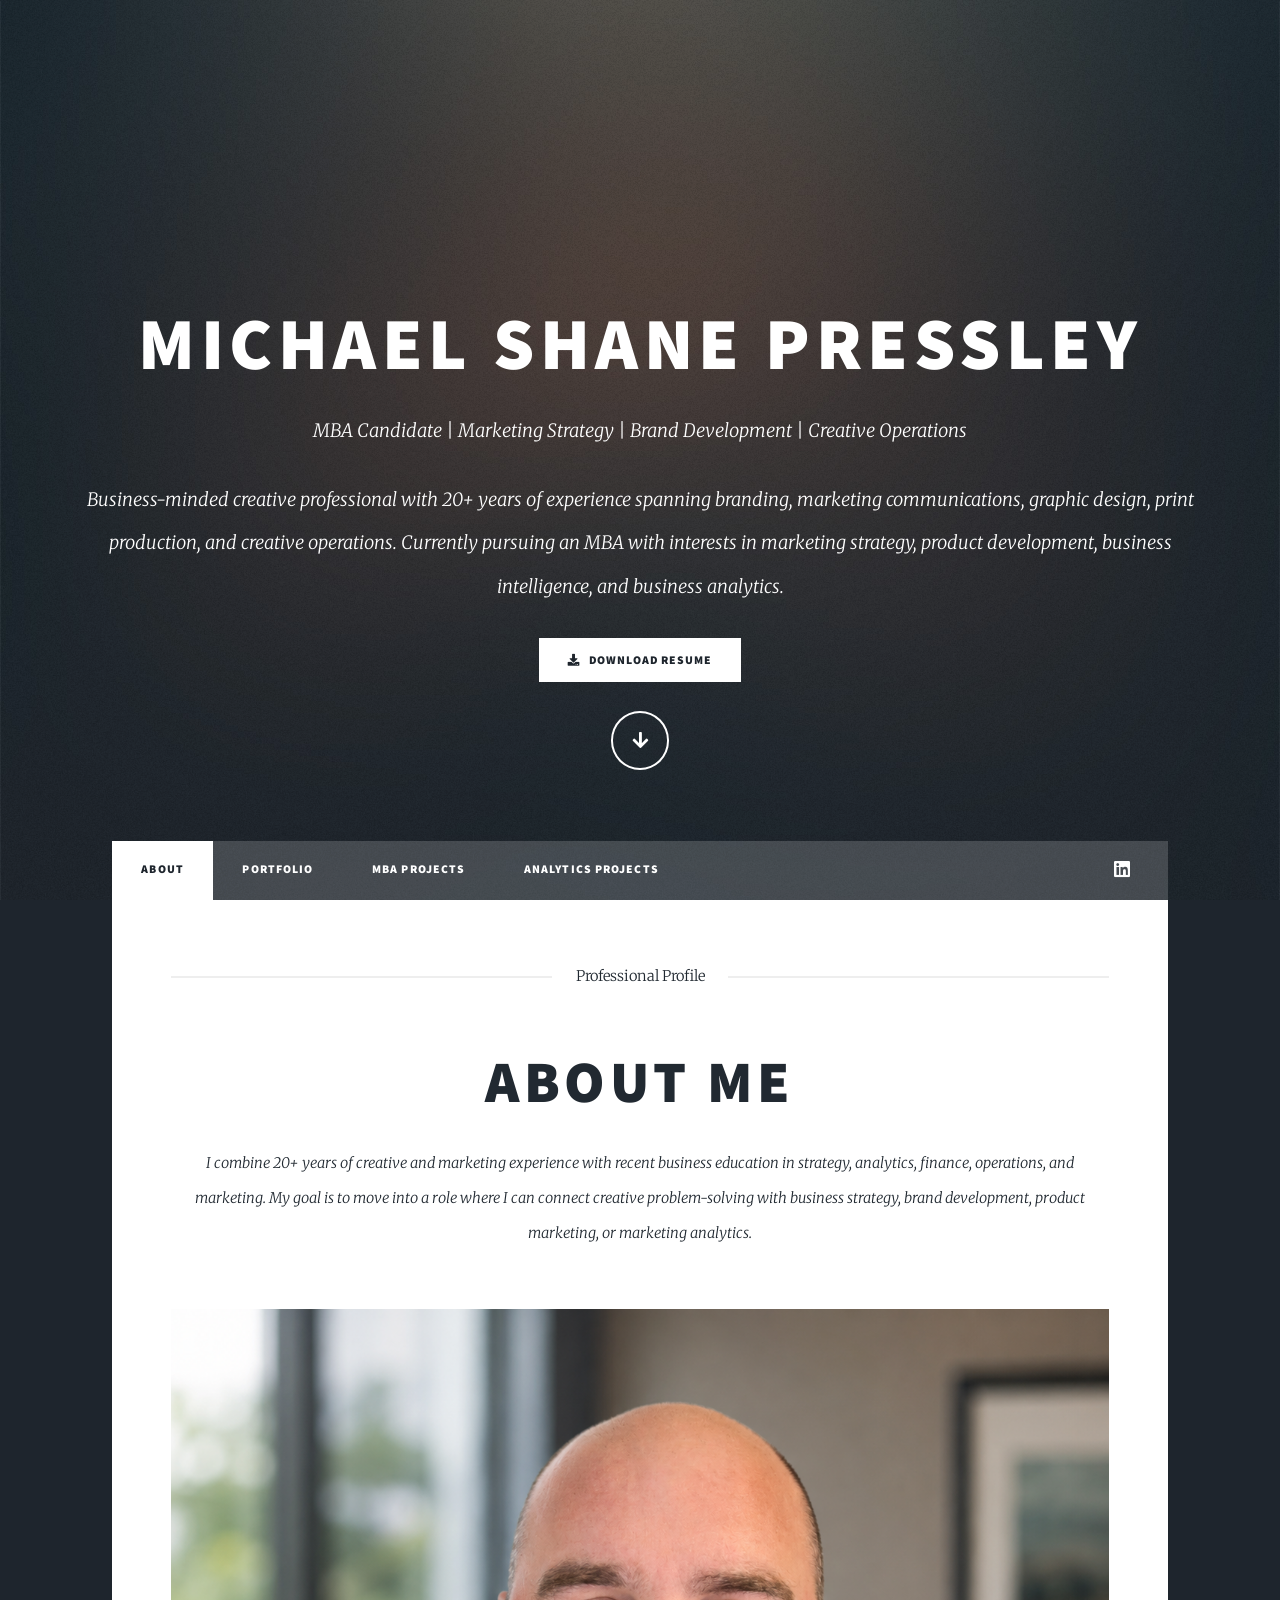
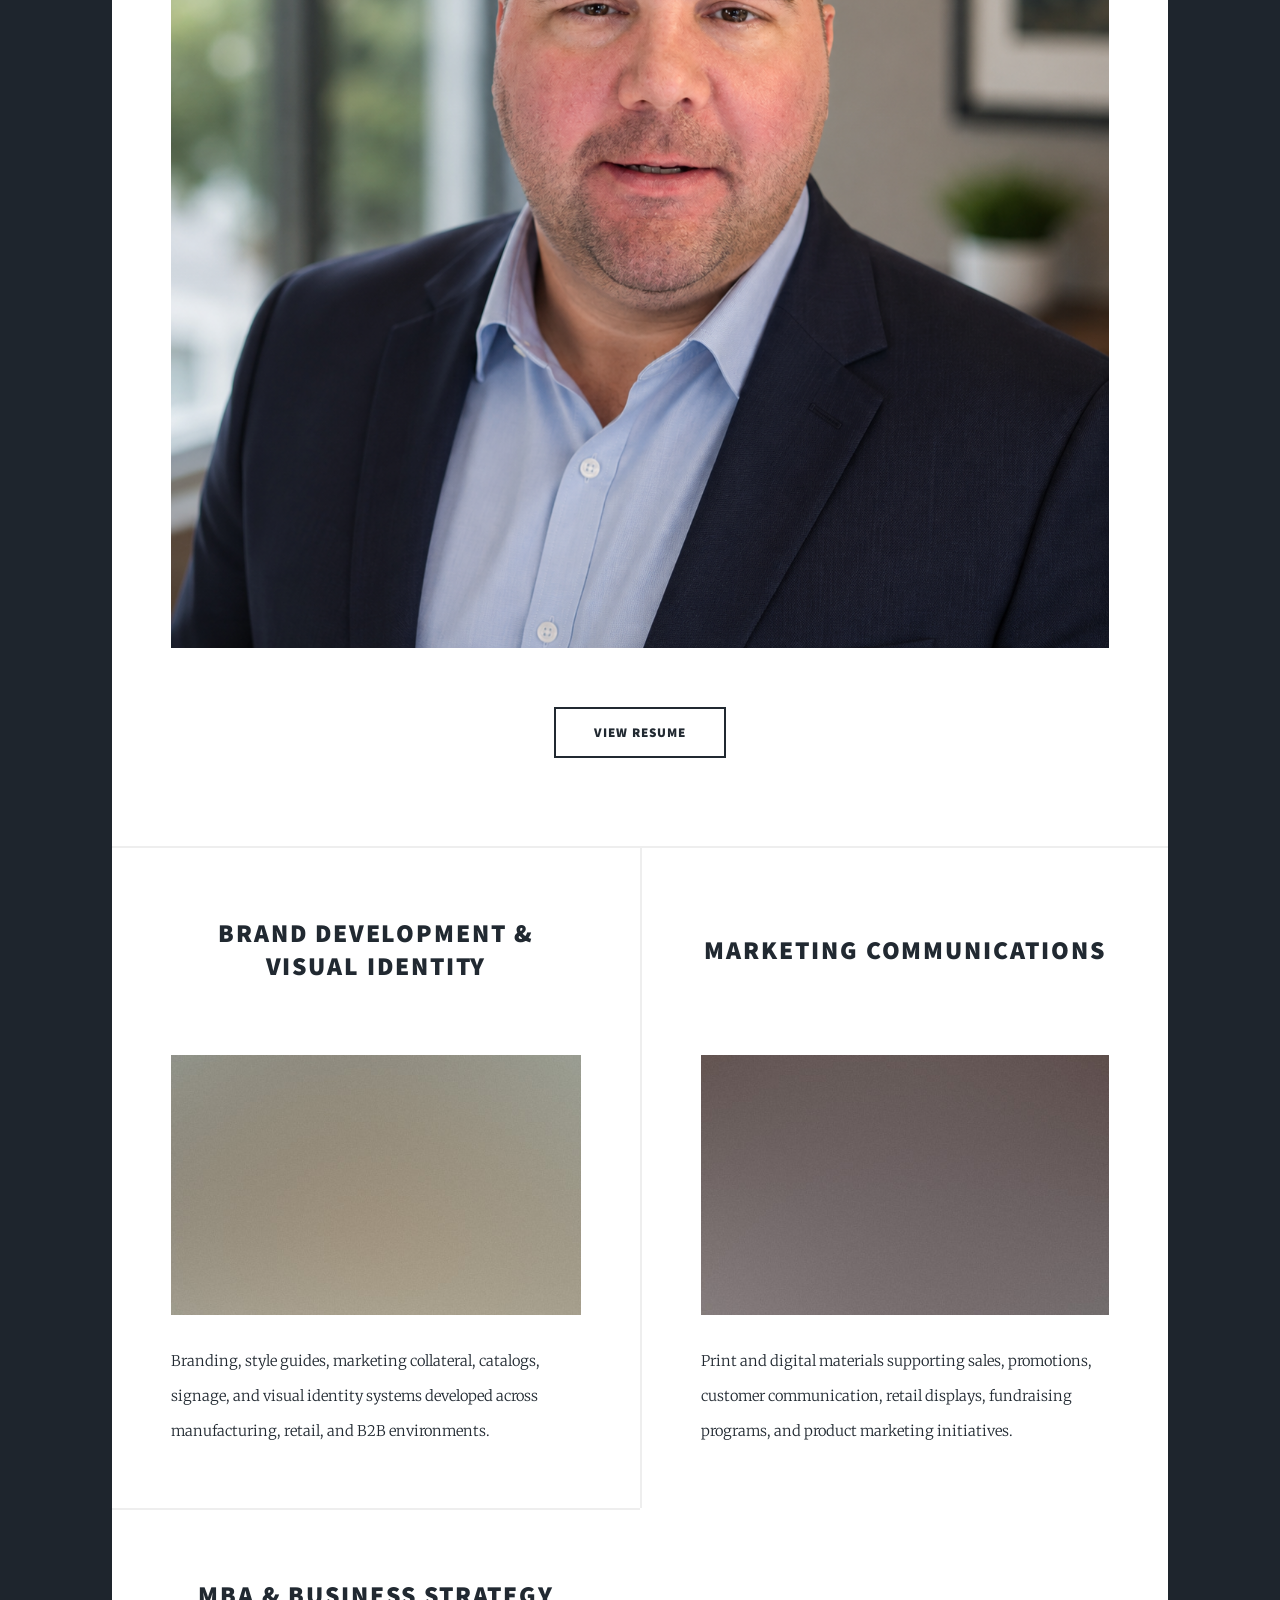
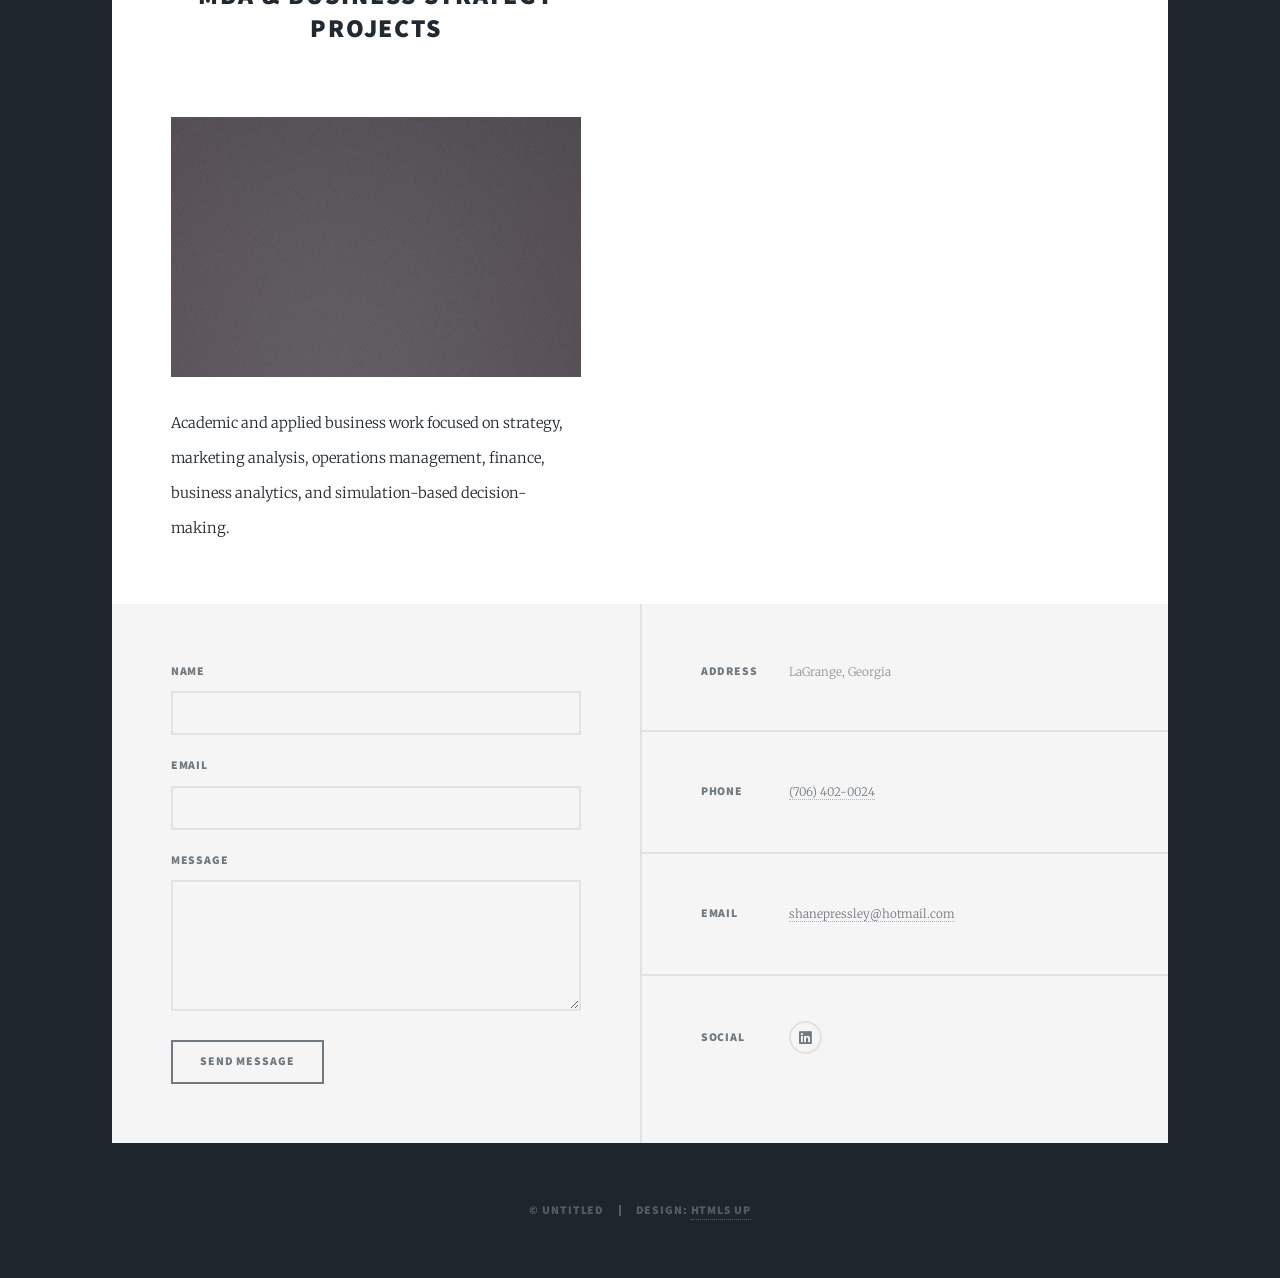
<file: index.html>
<!DOCTYPE HTML>
<!--
	Massively by HTML5 UP
	html5up.net | @ajlkn
	Free for personal and commercial use under the CCA 3.0 license (html5up.net/license)
-->
<html>
	<head>
		<title>Michael Shane Pressley | MBA Candidate | Marketing Strategy & Business Analytics</title>
		<meta name="description" content="Michael Shane Pressley is an MBA candidate with experience in marketing strategy, brand development, business analytics, creative operations, and business intelligence." />
		<meta charset="utf-8" />
		<meta name="viewport" content="width=device-width, initial-scale=1, user-scalable=no" />
		<link rel="stylesheet" href="assets/css/main.css" />
		<noscript><link rel="stylesheet" href="assets/css/noscript.css" /></noscript>
	</head>
	<body class="is-preload">

		<!-- Wrapper -->
			<div id="wrapper" class="fade-in">

				<!-- Intro -->
					<div id="intro">
	<h1>Michael Shane Pressley</h1>

	<p>
	MBA Candidate | Marketing Strategy | Brand Development | Creative Operations
	</p>

	<p>
	Business-minded creative professional with 20+ years of experience spanning branding,
	marketing communications, graphic design, print production, and creative operations.
	Currently pursuing an MBA with interests in marketing strategy, product development,
	business intelligence, and business analytics.
	</p>
	<ul class="actions special">
	<li><a href="Michael_Shane_Pressley_Resume.pdf" class="button primary icon solid fa-download">Download Resume</a></li>
</ul>
	<ul class="actions">
							<li><a href="#header" class="button icon solid solo fa-arrow-down scrolly">View Portfolio</a></li>
						</ul>
					</div>

				<!-- Header -->
					<header id="header">
						<a href="index.html" class="logo">View Portfolio</a>
					</header>

				<!-- Nav -->
					<nav id="nav">
    <ul class="links">
        <li class="active"><a href="index.html">About</a></li>
        <li><a href="generic.html">Portfolio</a></li>
        <li><a href="elements.html">MBA Projects</a></li>
        <li><a href="analytics.html">Analytics Projects</a></li>
    </ul>

    <ul class="icons">
    <li>
        <a href="https://www.linkedin.com/in/michael-shane-pressley/"
           class="icon brands fa-linkedin"
           target="_blank">
            <span class="label">LinkedIn</span>
        </a>
    </li>
</ul>
					</nav>

				<!-- Main -->
					<div id="main">

						<!-- Featured Post -->
							<article class="post featured">
								<header class="major">
									<span class="date">Professional Profile</span>
								<h2><a href="#">About Me</a></h2>
									<p>I combine 20+ years of creative and marketing experience with recent business education in strategy, analytics, finance, operations, and marketing. My goal is to move into a role where I can connect creative problem-solving with business strategy, brand development, product marketing, or marketing analytics.</p>
								</header>
								<a href="#" class="image main"><img src="images/headshot.png" alt="Professional headshot of Michael Shane Pressley" /></a>
								<ul class="actions special">
									<li><a href="Michael_Shane_Pressley_Resume.pdf" class="button large">View Resume</a></li>
								</ul>
							</article>

						<!-- Posts -->
<section class="posts">

	<article>
		<header>
			<h2><a href="#">Brand Development & Visual Identity</a></h2>
		</header>
		<a href="#" class="image fit"><img src="images/pic02.jpg" alt="" /></a>
		<p>Branding, style guides, marketing collateral, catalogs, signage, and visual identity systems developed across manufacturing, retail, and B2B environments.</p>
	</article>

	<article>
		<header>
			<h2><a href="#">Marketing Communications</a></h2>
		</header>
		<a href="#" class="image fit"><img src="images/pic03.jpg" alt="" /></a>
		<p>Print and digital materials supporting sales, promotions, customer communication, retail displays, fundraising programs, and product marketing initiatives.</p>
	</article>

	<article>
		<header>
			<h2><a href="#">MBA & Business Strategy Projects</a></h2>
		</header>
		<a href="#" class="image fit"><img src="images/pic04.jpg" alt="" /></a>
		<p>Academic and applied business work focused on strategy, marketing analysis, operations management, finance, business analytics, and simulation-based decision-making.</p>
	</article>

</section>


					</div>

				<!-- Footer -->
					<footer id="footer">
						<section>
							<form method="post" action="#">
								<div class="fields">
									<div class="field">
										<label for="name">Name</label>
										<input type="text" name="name" id="name" />
									</div>
									<div class="field">
										<label for="email">Email</label>
										<input type="text" name="email" id="email" />
									</div>
									<div class="field">
										<label for="message">Message</label>
										<textarea name="message" id="message" rows="3"></textarea>
									</div>
								</div>
								<ul class="actions">
									<li><input type="submit" value="Send Message" /></li>
								</ul>
							</form>
						</section>
						<section class="split contact">
							<section class="alt">
								<h3>Address</h3>
								<p>LaGrange, Georgia</p>
							</section>
							<section>
								<h3>Phone</h3>
								<p><a href="tel:+17064020024">(706) 402-0024</a></p>
							</section>
							<section>
								<h3>Email</h3>
								<p><a href="mailto:shanepressley@hotmail.com">shanepressley@hotmail.com</a></p>
							</section>
							<section>
								<h3>Social</h3>
								<ul class="icons alt">
    <li>
    <a href="https://www.linkedin.com/in/michael-shane-pressley/"
       class="icon brands alt fa-linkedin"
       target="_blank"
       rel="noopener noreferrer">
        <span class="label">LinkedIn</span>
    </a>
</li>
</ul>
							</section>
						</section>
					</footer>

				<!-- Copyright -->
					<div id="copyright">
						<ul><li>&copy; Untitled</li><li>Design: <a href="https://html5up.net">HTML5 UP</a></li></ul>
					</div>

			</div>

		<!-- Scripts -->
			<script src="assets/js/jquery.min.js"></script>
			<script src="assets/js/jquery.scrollex.min.js"></script>
			<script src="assets/js/jquery.scrolly.min.js"></script>
			<script src="assets/js/browser.min.js"></script>
			<script src="assets/js/breakpoints.min.js"></script>
			<script src="assets/js/util.js"></script>
			<script src="assets/js/main.js"></script>

	</body>
</html>
</file>
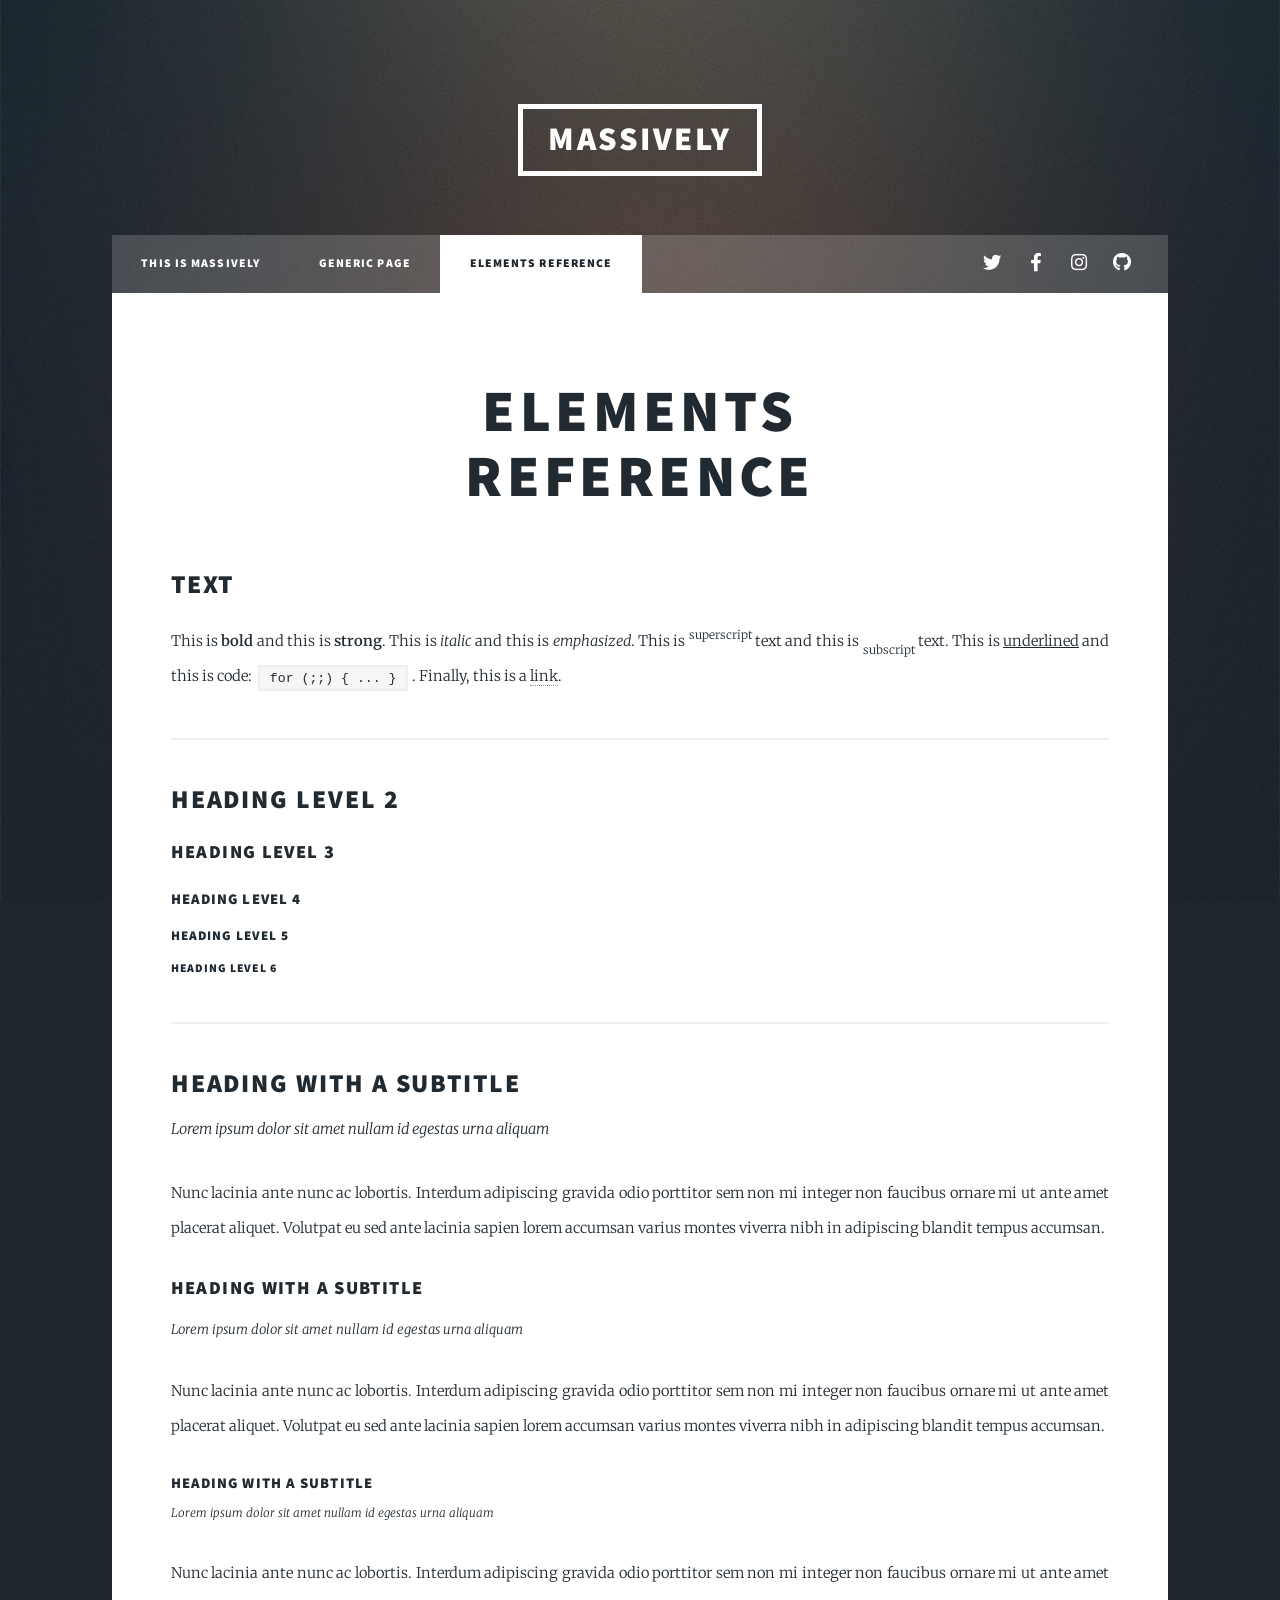
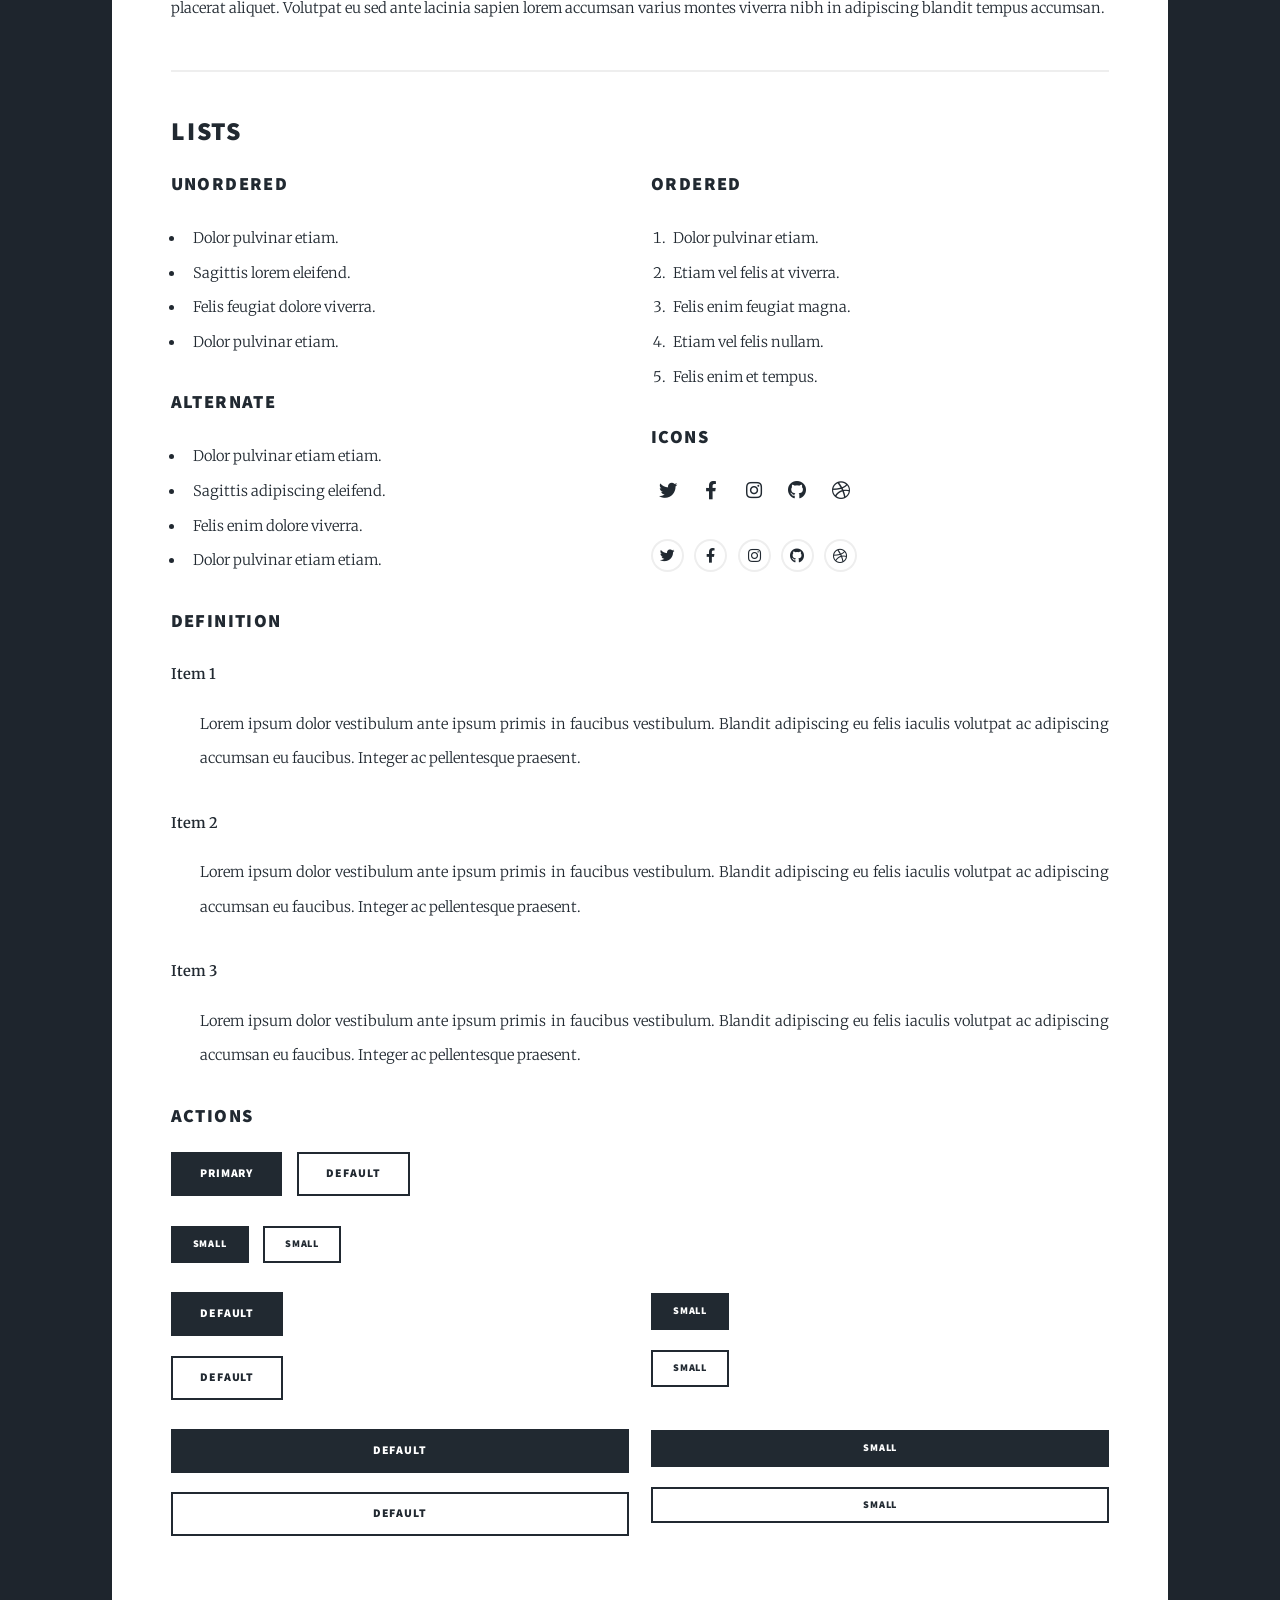
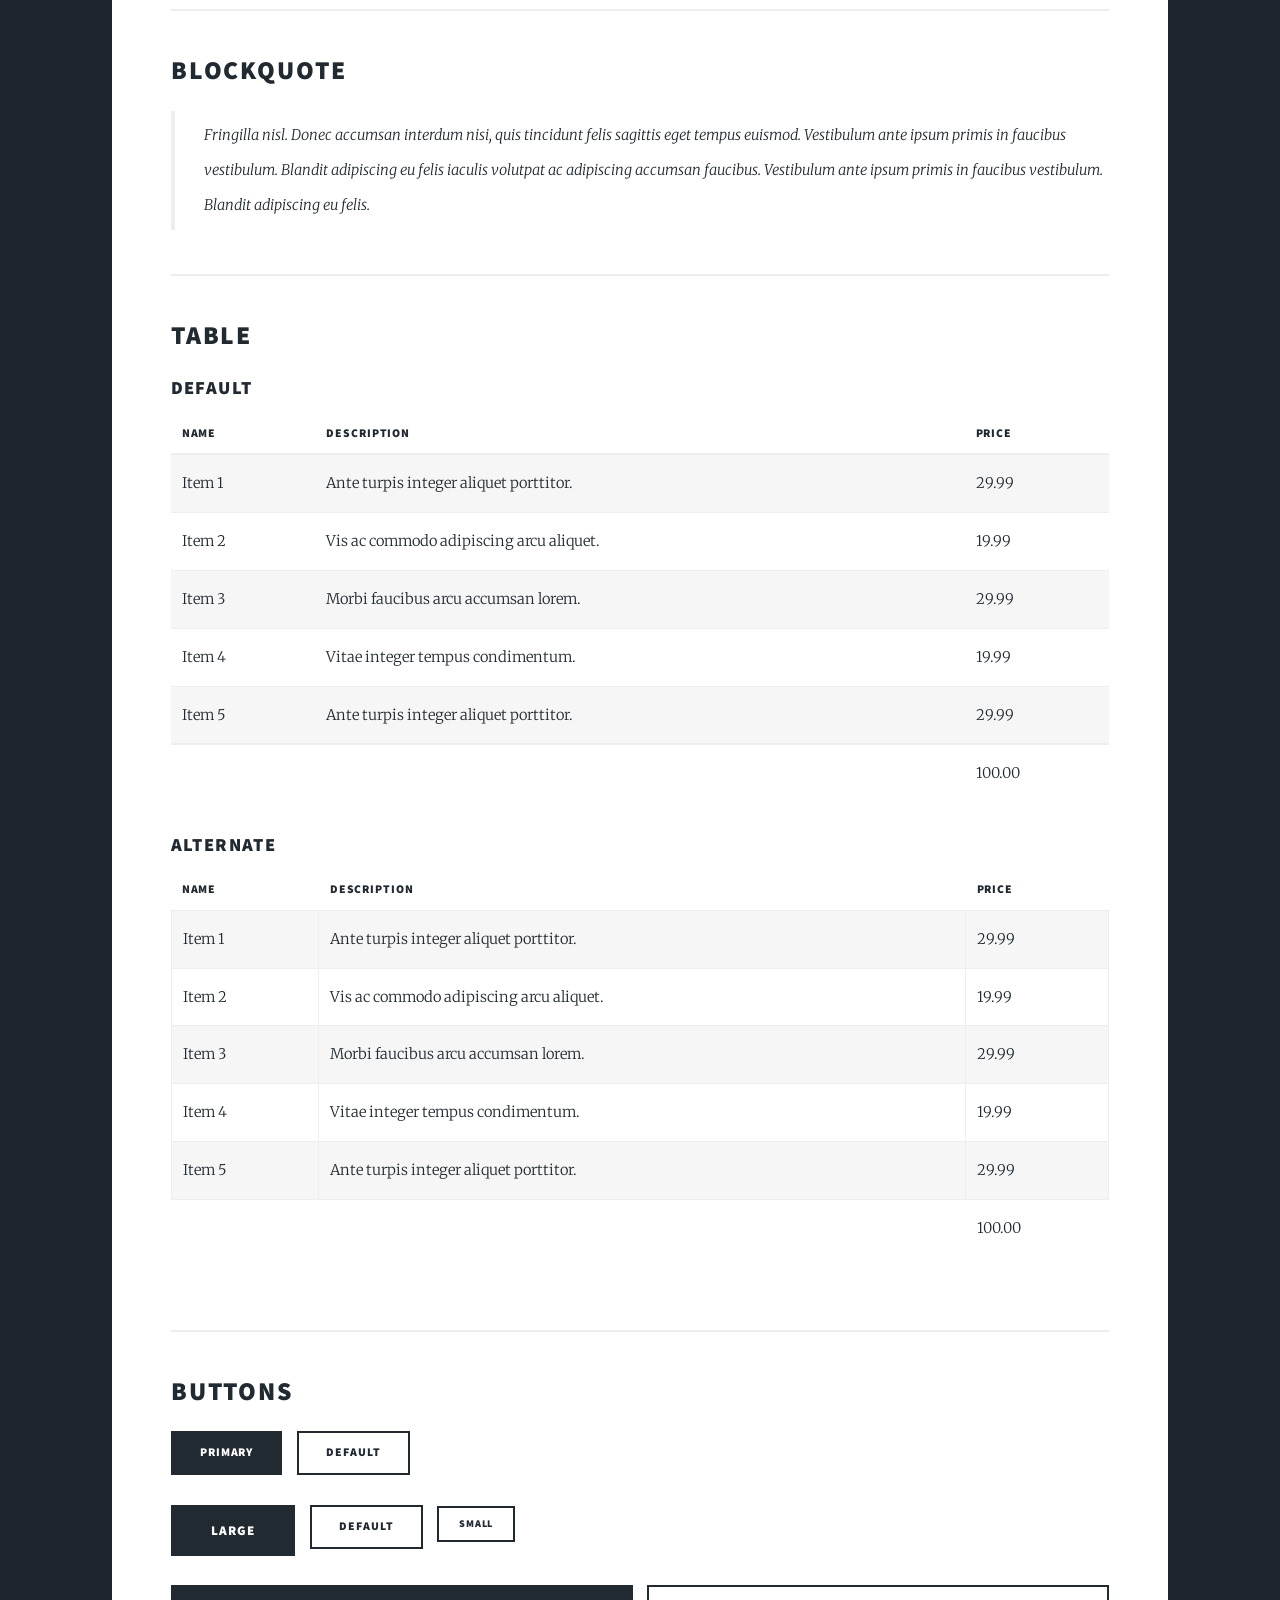
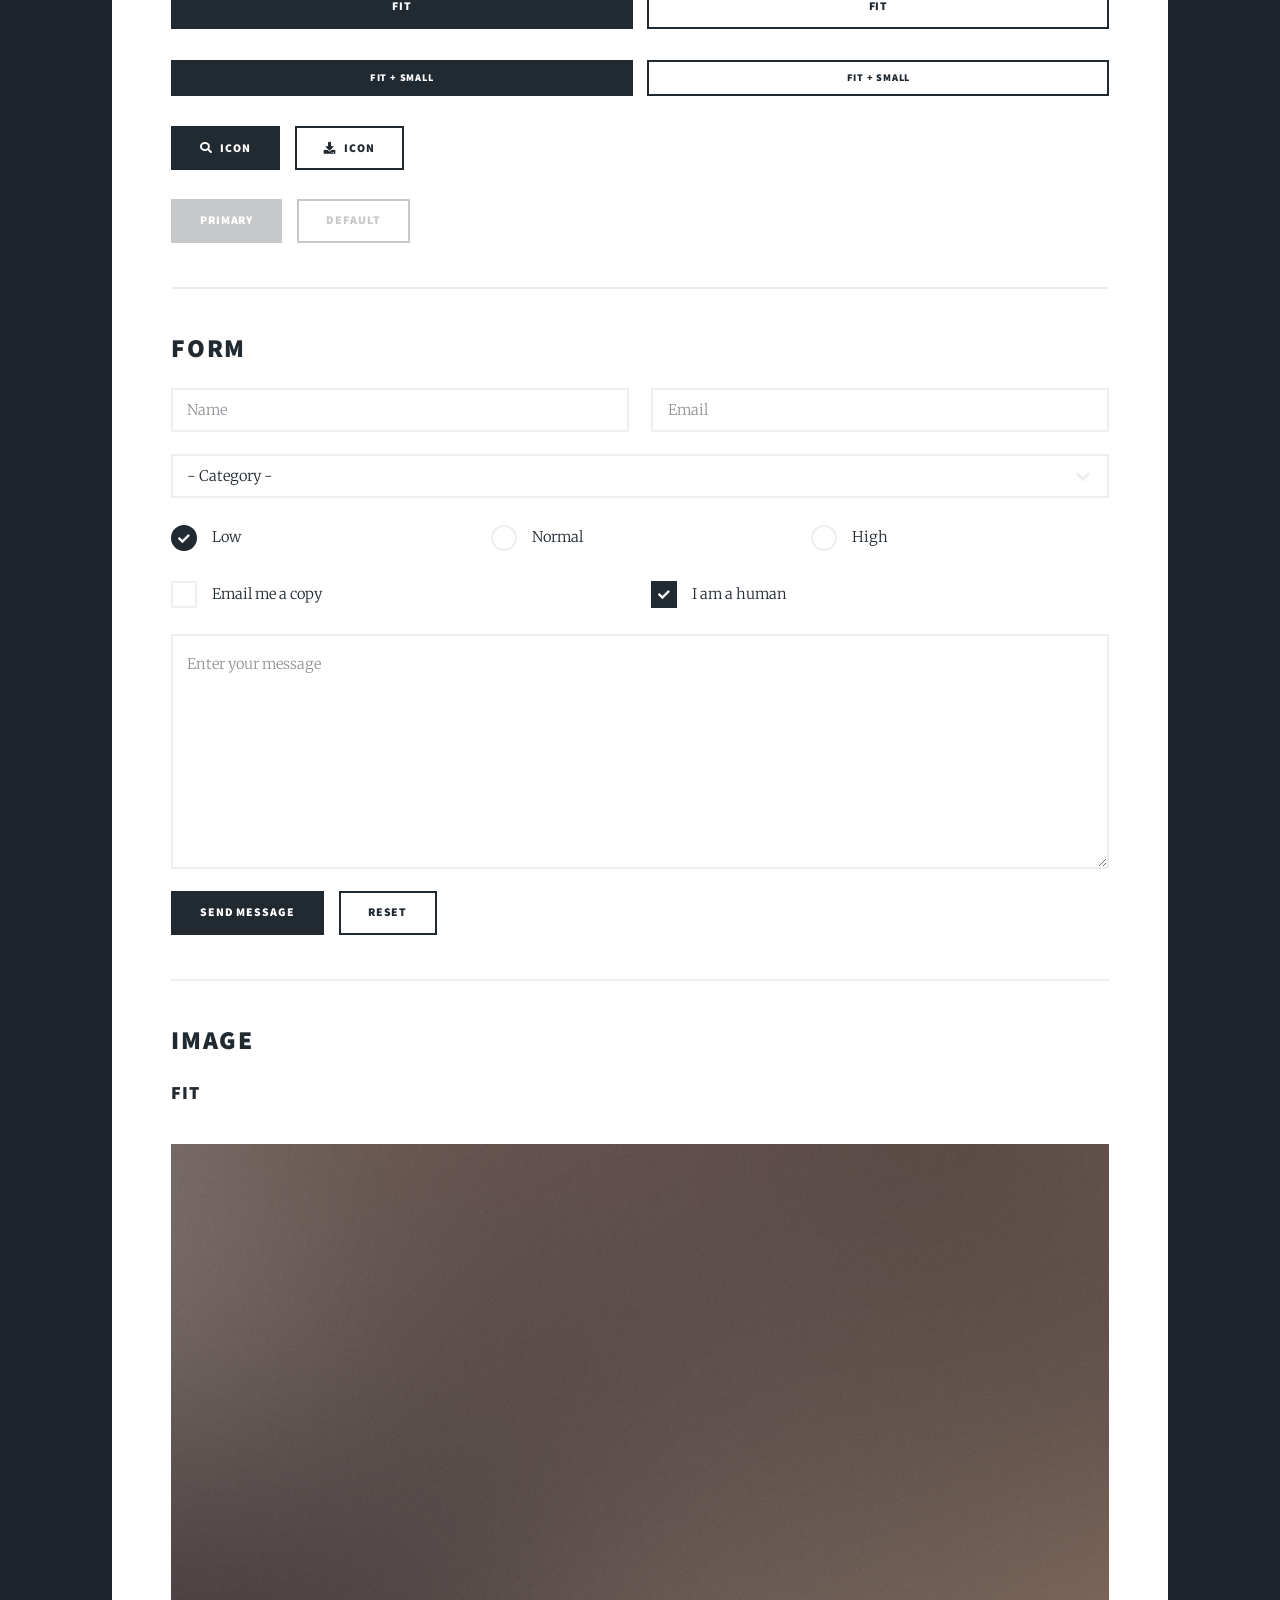
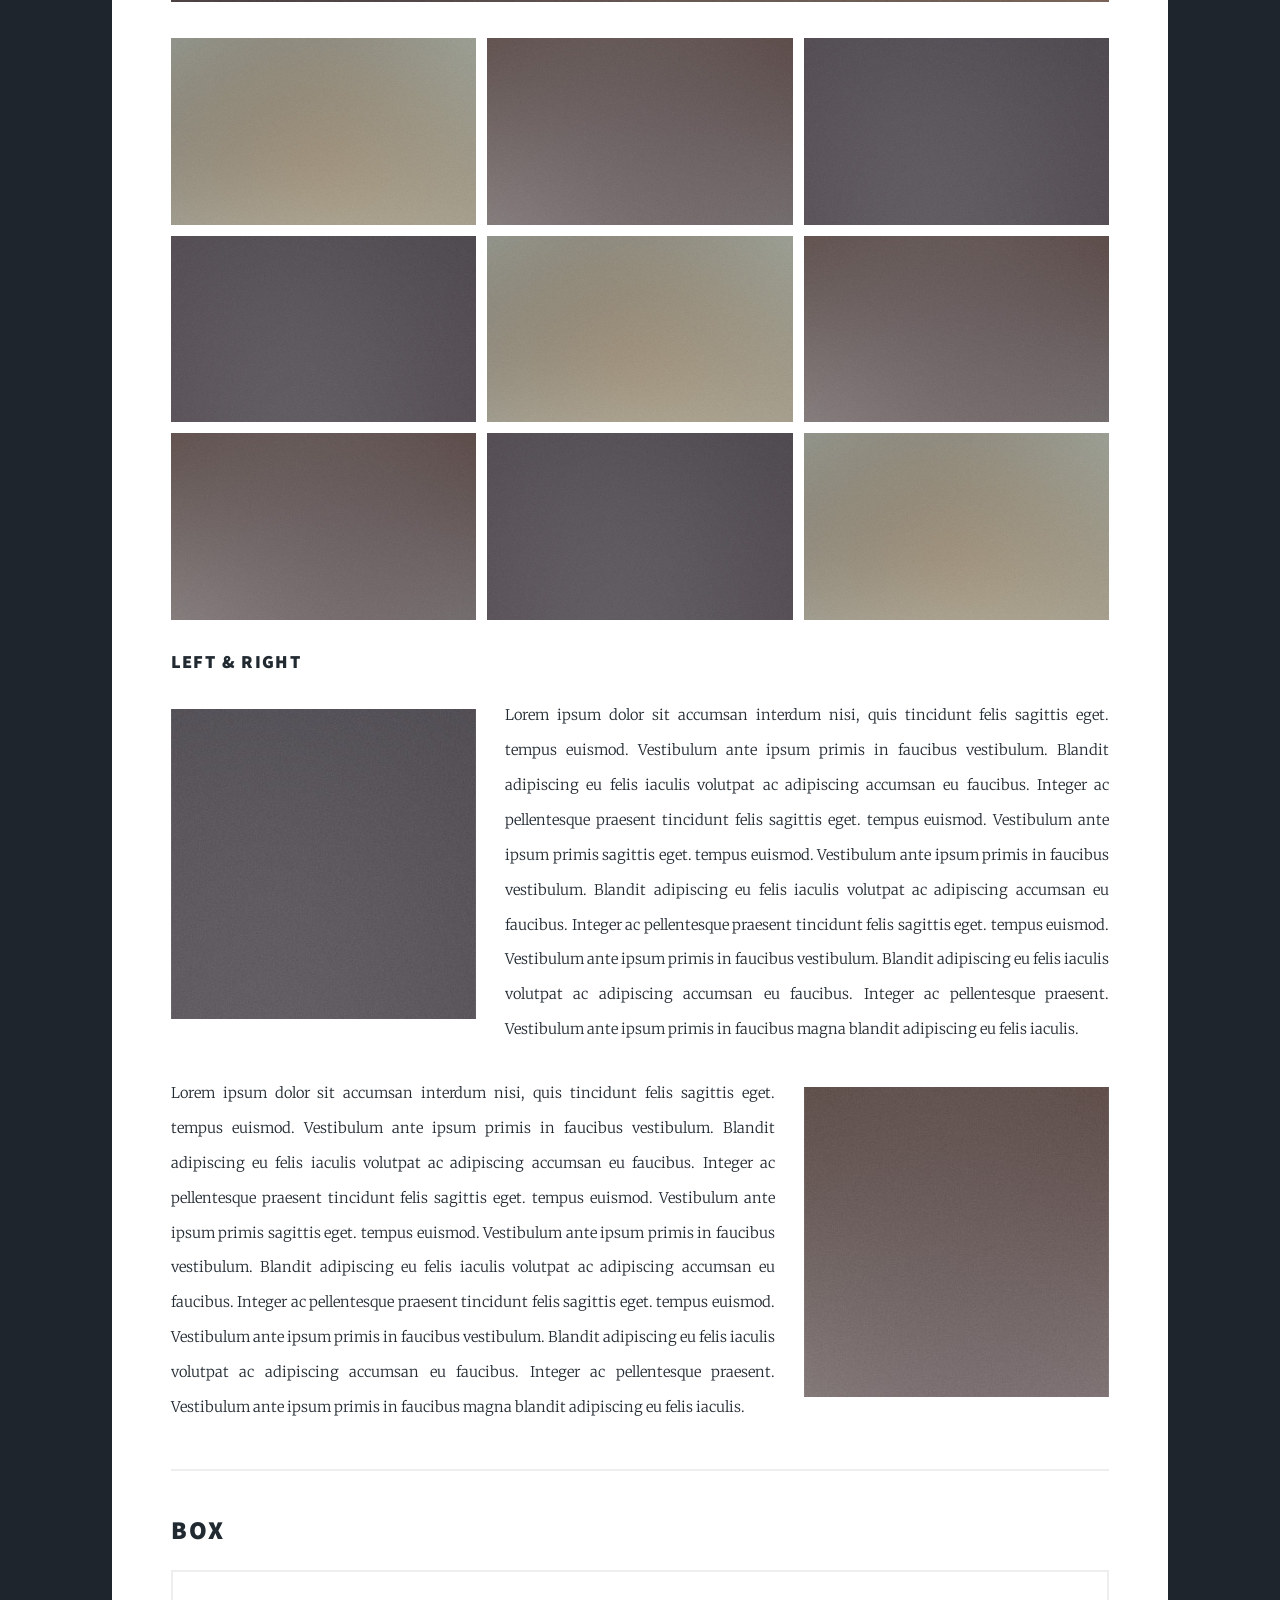
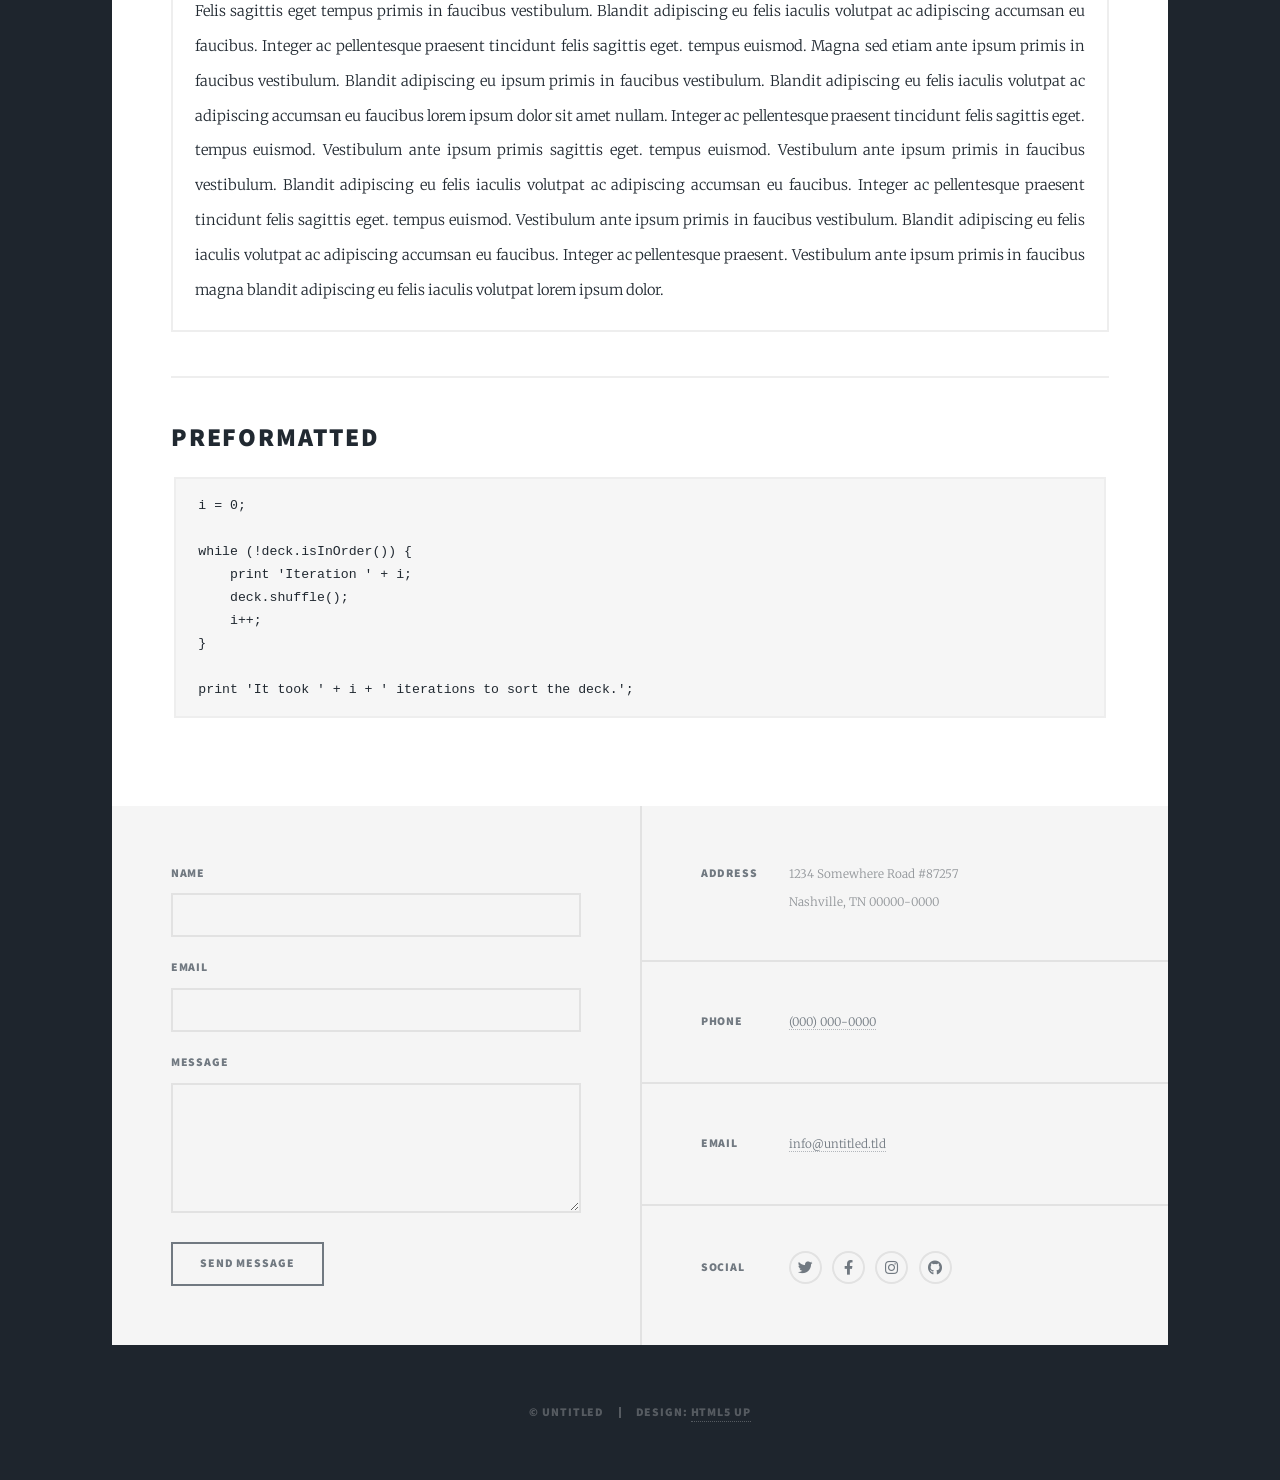
<file: elements.html>
<!DOCTYPE HTML>
<!--
	Massively by HTML5 UP
	html5up.net | @ajlkn
	Free for personal and commercial use under the CCA 3.0 license (html5up.net/license)
-->
<html>
	<head>
		<title>Elements Reference - Massively by HTML5 UP</title>
		<meta charset="utf-8" />
		<meta name="viewport" content="width=device-width, initial-scale=1, user-scalable=no" />
		<link rel="stylesheet" href="assets/css/main.css" />
		<noscript><link rel="stylesheet" href="assets/css/noscript.css" /></noscript>
	</head>
	<body class="is-preload">

		<!-- Wrapper -->
			<div id="wrapper">

				<!-- Header -->
					<header id="header">
						<a href="index.html" class="logo">Massively</a>
					</header>

				<!-- Nav -->
					<nav id="nav">
						<ul class="links">
							<li><a href="index.html">This is Massively</a></li>
							<li><a href="generic.html">Generic Page</a></li>
							<li class="active"><a href="elements.html">Elements Reference</a></li>
						</ul>
						<ul class="icons">
							<li><a href="#" class="icon brands fa-twitter"><span class="label">Twitter</span></a></li>
							<li><a href="#" class="icon brands fa-facebook-f"><span class="label">Facebook</span></a></li>
							<li><a href="#" class="icon brands fa-instagram"><span class="label">Instagram</span></a></li>
							<li><a href="#" class="icon brands fa-github"><span class="label">GitHub</span></a></li>
						</ul>
					</nav>

				<!-- Main -->
					<div id="main">

						<!-- Post -->
							<section class="post">
								<header class="major">
									<h1>Elements<br />
									Reference</h1>
								</header>

								<!-- Text stuff -->
									<h2>Text</h2>
									<p>This is <b>bold</b> and this is <strong>strong</strong>. This is <i>italic</i> and this is <em>emphasized</em>.
									This is <sup>superscript</sup> text and this is <sub>subscript</sub> text.
									This is <u>underlined</u> and this is code: <code>for (;;) { ... }</code>.
									Finally, this is a <a href="#">link</a>.</p>
									<hr />
									<h2>Heading Level 2</h2>
									<h3>Heading Level 3</h3>
									<h4>Heading Level 4</h4>
									<h5>Heading Level 5</h5>
									<h6>Heading Level 6</h6>
									<hr />
									<header>
										<h2>Heading with a Subtitle</h2>
										<p>Lorem ipsum dolor sit amet nullam id egestas urna aliquam</p>
									</header>
									<p>Nunc lacinia ante nunc ac lobortis. Interdum adipiscing gravida odio porttitor sem non mi integer non faucibus ornare mi ut ante amet placerat aliquet. Volutpat eu sed ante lacinia sapien lorem accumsan varius montes viverra nibh in adipiscing blandit tempus accumsan.</p>
									<header>
										<h3>Heading with a Subtitle</h3>
										<p>Lorem ipsum dolor sit amet nullam id egestas urna aliquam</p>
									</header>
									<p>Nunc lacinia ante nunc ac lobortis. Interdum adipiscing gravida odio porttitor sem non mi integer non faucibus ornare mi ut ante amet placerat aliquet. Volutpat eu sed ante lacinia sapien lorem accumsan varius montes viverra nibh in adipiscing blandit tempus accumsan.</p>
									<header>
										<h4>Heading with a Subtitle</h4>
										<p>Lorem ipsum dolor sit amet nullam id egestas urna aliquam</p>
									</header>
									<p>Nunc lacinia ante nunc ac lobortis. Interdum adipiscing gravida odio porttitor sem non mi integer non faucibus ornare mi ut ante amet placerat aliquet. Volutpat eu sed ante lacinia sapien lorem accumsan varius montes viverra nibh in adipiscing blandit tempus accumsan.</p>

									<hr />

								<!-- Lists -->
									<h2>Lists</h2>
									<div class="row">
										<div class="col-6 col-12-small">

											<h3>Unordered</h3>
											<ul>
												<li>Dolor pulvinar etiam.</li>
												<li>Sagittis lorem eleifend.</li>
												<li>Felis feugiat dolore viverra.</li>
												<li>Dolor pulvinar etiam.</li>
											</ul>

											<h3>Alternate</h3>
											<ul class="alt">
												<li>Dolor pulvinar etiam etiam.</li>
												<li>Sagittis adipiscing eleifend.</li>
												<li>Felis enim dolore viverra.</li>
												<li>Dolor pulvinar etiam etiam.</li>
											</ul>

										</div>
										<div class="col-6 col-12-small">

											<h3>Ordered</h3>
											<ol>
												<li>Dolor pulvinar etiam.</li>
												<li>Etiam vel felis at viverra.</li>
												<li>Felis enim feugiat magna.</li>
												<li>Etiam vel felis nullam.</li>
												<li>Felis enim et tempus.</li>
											</ol>

											<h3>Icons</h3>
											<ul class="icons">
												<li><a href="#" class="icon brands fa-twitter"><span class="label">Twitter</span></a></li>
												<li><a href="#" class="icon brands fa-facebook-f"><span class="label">Facebook</span></a></li>
												<li><a href="#" class="icon brands fa-instagram"><span class="label">Instagram</span></a></li>
												<li><a href="#" class="icon brands fa-github"><span class="label">Github</span></a></li>
												<li><a href="#" class="icon brands fa-dribbble"><span class="label">Dribbble</span></a></li>
											</ul>
											<ul class="icons alt">
												<li><a href="#" class="icon brands alt fa-twitter"><span class="label">Twitter</span></a></li>
												<li><a href="#" class="icon brands alt fa-facebook-f"><span class="label">Facebook</span></a></li>
												<li><a href="#" class="icon brands alt fa-instagram"><span class="label">Instagram</span></a></li>
												<li><a href="#" class="icon brands alt fa-github"><span class="label">Github</span></a></li>
												<li><a href="#" class="icon brands alt fa-dribbble"><span class="label">Dribbble</span></a></li>
											</ul>

										</div>
									</div>
									<h3>Definition</h3>
									<dl>
										<dt>Item 1</dt>
										<dd>
											<p>Lorem ipsum dolor vestibulum ante ipsum primis in faucibus vestibulum. Blandit adipiscing eu felis iaculis volutpat ac adipiscing accumsan eu faucibus. Integer ac pellentesque praesent.</p>
										</dd>
										<dt>Item 2</dt>
										<dd>
											<p>Lorem ipsum dolor vestibulum ante ipsum primis in faucibus vestibulum. Blandit adipiscing eu felis iaculis volutpat ac adipiscing accumsan eu faucibus. Integer ac pellentesque praesent.</p>
										</dd>
										<dt>Item 3</dt>
										<dd>
											<p>Lorem ipsum dolor vestibulum ante ipsum primis in faucibus vestibulum. Blandit adipiscing eu felis iaculis volutpat ac adipiscing accumsan eu faucibus. Integer ac pellentesque praesent.</p>
										</dd>
									</dl>

									<h3>Actions</h3>
									<ul class="actions">
										<li><a href="#" class="button primary">Primary</a></li>
										<li><a href="#" class="button">Default</a></li>
									</ul>
									<ul class="actions small">
										<li><a href="#" class="button primary small">Small</a></li>
										<li><a href="#" class="button small">Small</a></li>
									</ul>
									<div class="row">
										<div class="col-6 col-12-small">
											<ul class="actions stacked">
												<li><a href="#" class="button primary">Default</a></li>
												<li><a href="#" class="button">Default</a></li>
											</ul>
										</div>
										<div class="col-6 col-12-small">
											<ul class="actions stacked">
												<li><a href="#" class="button primary small">Small</a></li>
												<li><a href="#" class="button small">Small</a></li>
											</ul>
										</div>
									</div>
									<div class="row">
										<div class="col-6 col-12-small">
											<ul class="actions stacked">
												<li><a href="#" class="button primary fit">Default</a></li>
												<li><a href="#" class="button fit">Default</a></li>
											</ul>
										</div>
										<div class="col-6 col-12-small">
											<ul class="actions stacked">
												<li><a href="#" class="button primary small fit">Small</a></li>
												<li><a href="#" class="button small fit">Small</a></li>
											</ul>
										</div>
									</div>

									<hr />

								<!-- Blockquote -->
									<h2>Blockquote</h2>
									<blockquote>Fringilla nisl. Donec accumsan interdum nisi, quis tincidunt felis sagittis eget tempus euismod. Vestibulum ante ipsum primis in faucibus vestibulum. Blandit adipiscing eu felis iaculis volutpat ac adipiscing accumsan faucibus. Vestibulum ante ipsum primis in faucibus vestibulum. Blandit adipiscing eu felis.</blockquote>

									<hr />

								<!-- Table -->
									<h2>Table</h2>

									<h3>Default</h3>
									<div class="table-wrapper">
										<table>
											<thead>
												<tr>
													<th>Name</th>
													<th>Description</th>
													<th>Price</th>
												</tr>
											</thead>
											<tbody>
												<tr>
													<td>Item 1</td>
													<td>Ante turpis integer aliquet porttitor.</td>
													<td>29.99</td>
												</tr>
												<tr>
													<td>Item 2</td>
													<td>Vis ac commodo adipiscing arcu aliquet.</td>
													<td>19.99</td>
												</tr>
												<tr>
													<td>Item 3</td>
													<td> Morbi faucibus arcu accumsan lorem.</td>
													<td>29.99</td>
												</tr>
												<tr>
													<td>Item 4</td>
													<td>Vitae integer tempus condimentum.</td>
													<td>19.99</td>
												</tr>
												<tr>
													<td>Item 5</td>
													<td>Ante turpis integer aliquet porttitor.</td>
													<td>29.99</td>
												</tr>
											</tbody>
											<tfoot>
												<tr>
													<td colspan="2"></td>
													<td>100.00</td>
												</tr>
											</tfoot>
										</table>
									</div>

									<h3>Alternate</h3>
									<div class="table-wrapper">
										<table class="alt">
											<thead>
												<tr>
													<th>Name</th>
													<th>Description</th>
													<th>Price</th>
												</tr>
											</thead>
											<tbody>
												<tr>
													<td>Item 1</td>
													<td>Ante turpis integer aliquet porttitor.</td>
													<td>29.99</td>
												</tr>
												<tr>
													<td>Item 2</td>
													<td>Vis ac commodo adipiscing arcu aliquet.</td>
													<td>19.99</td>
												</tr>
												<tr>
													<td>Item 3</td>
													<td> Morbi faucibus arcu accumsan lorem.</td>
													<td>29.99</td>
												</tr>
												<tr>
													<td>Item 4</td>
													<td>Vitae integer tempus condimentum.</td>
													<td>19.99</td>
												</tr>
												<tr>
													<td>Item 5</td>
													<td>Ante turpis integer aliquet porttitor.</td>
													<td>29.99</td>
												</tr>
											</tbody>
											<tfoot>
												<tr>
													<td colspan="2"></td>
													<td>100.00</td>
												</tr>
											</tfoot>
										</table>
									</div>

									<hr />

								<!-- Buttons -->
									<h2>Buttons</h2>
									<ul class="actions">
										<li><a href="#" class="button primary">Primary</a></li>
										<li><a href="#" class="button">Default</a></li>
									</ul>
									<ul class="actions">
										<li><a href="#" class="button primary large">Large</a></li>
										<li><a href="#" class="button">Default</a></li>
										<li><a href="#" class="button small">Small</a></li>
									</ul>
									<ul class="actions fit">
										<li><a href="#" class="button primary fit">Fit</a></li>
										<li><a href="#" class="button fit">Fit</a></li>
									</ul>
									<ul class="actions fit small">
										<li><a href="#" class="button primary fit small">Fit + Small</a></li>
										<li><a href="#" class="button fit small">Fit + Small</a></li>
									</ul>
									<ul class="actions">
										<li><a href="#" class="button primary icon solid fa-search">Icon</a></li>
										<li><a href="#" class="button icon solid fa-download">Icon</a></li>
									</ul>
									<ul class="actions">
										<li><span class="button primary disabled">Primary</span></li>
										<li><span class="button disabled">Default</span></li>
									</ul>

									<hr />

								<!-- Form -->
									<h2>Form</h2>

									<form method="post" action="#">
										<div class="row gtr-uniform">
											<div class="col-6 col-12-xsmall">
												<input type="text" name="demo-name" id="demo-name" value="" placeholder="Name" />
											</div>
											<div class="col-6 col-12-xsmall">
												<input type="email" name="demo-email" id="demo-email" value="" placeholder="Email" />
											</div>
											<!-- Break -->
											<div class="col-12">
												<select name="demo-category" id="demo-category">
													<option value="">- Category -</option>
													<option value="1">Manufacturing</option>
													<option value="1">Shipping</option>
													<option value="1">Administration</option>
													<option value="1">Human Resources</option>
												</select>
											</div>
											<!-- Break -->
											<div class="col-4 col-12-small">
												<input type="radio" id="demo-priority-low" name="demo-priority" checked>
												<label for="demo-priority-low">Low</label>
											</div>
											<div class="col-4 col-12-small">
												<input type="radio" id="demo-priority-normal" name="demo-priority">
												<label for="demo-priority-normal">Normal</label>
											</div>
											<div class="col-4 col-12-small">
												<input type="radio" id="demo-priority-high" name="demo-priority">
												<label for="demo-priority-high">High</label>
											</div>
											<!-- Break -->
											<div class="col-6 col-12-small">
												<input type="checkbox" id="demo-copy" name="demo-copy">
												<label for="demo-copy">Email me a copy</label>
											</div>
											<div class="col-6 col-12-small">
												<input type="checkbox" id="demo-human" name="demo-human" checked>
												<label for="demo-human">I am a human</label>
											</div>
											<!-- Break -->
											<div class="col-12">
												<textarea name="demo-message" id="demo-message" placeholder="Enter your message" rows="6"></textarea>
											</div>
											<!-- Break -->
											<div class="col-12">
												<ul class="actions">
													<li><input type="submit" value="Send Message" class="primary" /></li>
													<li><input type="reset" value="Reset" /></li>
												</ul>
											</div>
										</div>
									</form>

									<hr />

								<!-- Image -->
									<h2>Image</h2>

									<h3>Fit</h3>
									<span class="image fit"><img src="images/pic01.jpg" alt="" /></span>
									<div class="box alt">
										<div class="row gtr-50 gtr-uniform">
											<div class="col-4"><span class="image fit"><img src="images/pic02.jpg" alt="" /></span></div>
											<div class="col-4"><span class="image fit"><img src="images/pic03.jpg" alt="" /></span></div>
											<div class="col-4"><span class="image fit"><img src="images/pic04.jpg" alt="" /></span></div>
											<!-- Break -->
											<div class="col-4"><span class="image fit"><img src="images/pic04.jpg" alt="" /></span></div>
											<div class="col-4"><span class="image fit"><img src="images/pic02.jpg" alt="" /></span></div>
											<div class="col-4"><span class="image fit"><img src="images/pic03.jpg" alt="" /></span></div>
											<!-- Break -->
											<div class="col-4"><span class="image fit"><img src="images/pic03.jpg" alt="" /></span></div>
											<div class="col-4"><span class="image fit"><img src="images/pic04.jpg" alt="" /></span></div>
											<div class="col-4"><span class="image fit"><img src="images/pic02.jpg" alt="" /></span></div>
										</div>
									</div>

									<h3>Left &amp; Right</h3>
									<p><span class="image left"><img src="images/pic08.jpg" alt="" /></span>Lorem ipsum dolor sit accumsan interdum nisi, quis tincidunt felis sagittis eget. tempus euismod. Vestibulum ante ipsum primis in faucibus vestibulum. Blandit adipiscing eu felis iaculis volutpat ac adipiscing accumsan eu faucibus. Integer ac pellentesque praesent tincidunt felis sagittis eget. tempus euismod. Vestibulum ante ipsum primis sagittis eget. tempus euismod. Vestibulum ante ipsum primis in faucibus vestibulum. Blandit adipiscing eu felis iaculis volutpat ac adipiscing accumsan eu faucibus. Integer ac pellentesque praesent tincidunt felis sagittis eget. tempus euismod. Vestibulum ante ipsum primis in faucibus vestibulum. Blandit adipiscing eu felis iaculis volutpat ac adipiscing accumsan eu faucibus. Integer ac pellentesque praesent. Vestibulum ante ipsum primis in faucibus magna blandit adipiscing eu felis iaculis.</p>
									<p><span class="image right"><img src="images/pic09.jpg" alt="" /></span>Lorem ipsum dolor sit accumsan interdum nisi, quis tincidunt felis sagittis eget. tempus euismod. Vestibulum ante ipsum primis in faucibus vestibulum. Blandit adipiscing eu felis iaculis volutpat ac adipiscing accumsan eu faucibus. Integer ac pellentesque praesent tincidunt felis sagittis eget. tempus euismod. Vestibulum ante ipsum primis sagittis eget. tempus euismod. Vestibulum ante ipsum primis in faucibus vestibulum. Blandit adipiscing eu felis iaculis volutpat ac adipiscing accumsan eu faucibus. Integer ac pellentesque praesent tincidunt felis sagittis eget. tempus euismod. Vestibulum ante ipsum primis in faucibus vestibulum. Blandit adipiscing eu felis iaculis volutpat ac adipiscing accumsan eu faucibus. Integer ac pellentesque praesent. Vestibulum ante ipsum primis in faucibus magna blandit adipiscing eu felis iaculis.</p>

									<hr />

								<!-- Box -->
									<h2>Box</h2>
									<div class="box">
										<p>Felis sagittis eget tempus primis in faucibus vestibulum. Blandit adipiscing eu felis iaculis volutpat ac adipiscing accumsan eu faucibus. Integer ac pellentesque praesent tincidunt felis sagittis eget. tempus euismod. Magna sed etiam ante ipsum primis in faucibus vestibulum. Blandit adipiscing eu ipsum primis in faucibus vestibulum. Blandit adipiscing eu felis iaculis volutpat ac adipiscing accumsan eu faucibus lorem ipsum dolor sit amet nullam. Integer ac pellentesque praesent tincidunt felis sagittis eget. tempus euismod. Vestibulum ante ipsum primis sagittis eget. tempus euismod. Vestibulum ante ipsum primis in faucibus vestibulum. Blandit adipiscing eu felis iaculis volutpat ac adipiscing accumsan eu faucibus. Integer ac pellentesque praesent tincidunt felis sagittis eget. tempus euismod. Vestibulum ante ipsum primis in faucibus vestibulum. Blandit adipiscing eu felis iaculis volutpat ac adipiscing accumsan eu faucibus. Integer ac pellentesque praesent. Vestibulum ante ipsum primis in faucibus magna blandit adipiscing eu felis iaculis volutpat lorem ipsum dolor.</p>
									</div>

									<hr />

								<!-- Preformatted Code -->
									<h2>Preformatted</h2>
									<pre><code>i = 0;

while (!deck.isInOrder()) {
    print 'Iteration ' + i;
    deck.shuffle();
    i++;
}

print 'It took ' + i + ' iterations to sort the deck.';
</code></pre>

							</section>

					</div>

				<!-- Footer -->
					<footer id="footer">
						<section>
							<form method="post" action="#">
								<div class="fields">
									<div class="field">
										<label for="name">Name</label>
										<input type="text" name="name" id="name" />
									</div>
									<div class="field">
										<label for="email">Email</label>
										<input type="text" name="email" id="email" />
									</div>
									<div class="field">
										<label for="message">Message</label>
										<textarea name="message" id="message" rows="3"></textarea>
									</div>
								</div>
								<ul class="actions">
									<li><input type="submit" value="Send Message" /></li>
								</ul>
							</form>
						</section>
						<section class="split contact">
							<section class="alt">
								<h3>Address</h3>
								<p>1234 Somewhere Road #87257<br />
								Nashville, TN 00000-0000</p>
							</section>
							<section>
								<h3>Phone</h3>
								<p><a href="#">(000) 000-0000</a></p>
							</section>
							<section>
								<h3>Email</h3>
								<p><a href="#">info@untitled.tld</a></p>
							</section>
							<section>
								<h3>Social</h3>
								<ul class="icons alt">
									<li><a href="#" class="icon brands alt fa-twitter"><span class="label">Twitter</span></a></li>
									<li><a href="#" class="icon brands alt fa-facebook-f"><span class="label">Facebook</span></a></li>
									<li><a href="#" class="icon brands alt fa-instagram"><span class="label">Instagram</span></a></li>
									<li><a href="#" class="icon brands alt fa-github"><span class="label">GitHub</span></a></li>
								</ul>
							</section>
						</section>
					</footer>

				<!-- Copyright -->
					<div id="copyright">
						<ul><li>&copy; Untitled</li><li>Design: <a href="https://html5up.net">HTML5 UP</a></li></ul>
					</div>

			</div>

		<!-- Scripts -->
			<script src="assets/js/jquery.min.js"></script>
			<script src="assets/js/jquery.scrollex.min.js"></script>
			<script src="assets/js/jquery.scrolly.min.js"></script>
			<script src="assets/js/browser.min.js"></script>
			<script src="assets/js/breakpoints.min.js"></script>
			<script src="assets/js/util.js"></script>
			<script src="assets/js/main.js"></script>

	</body>
</html>
</file>
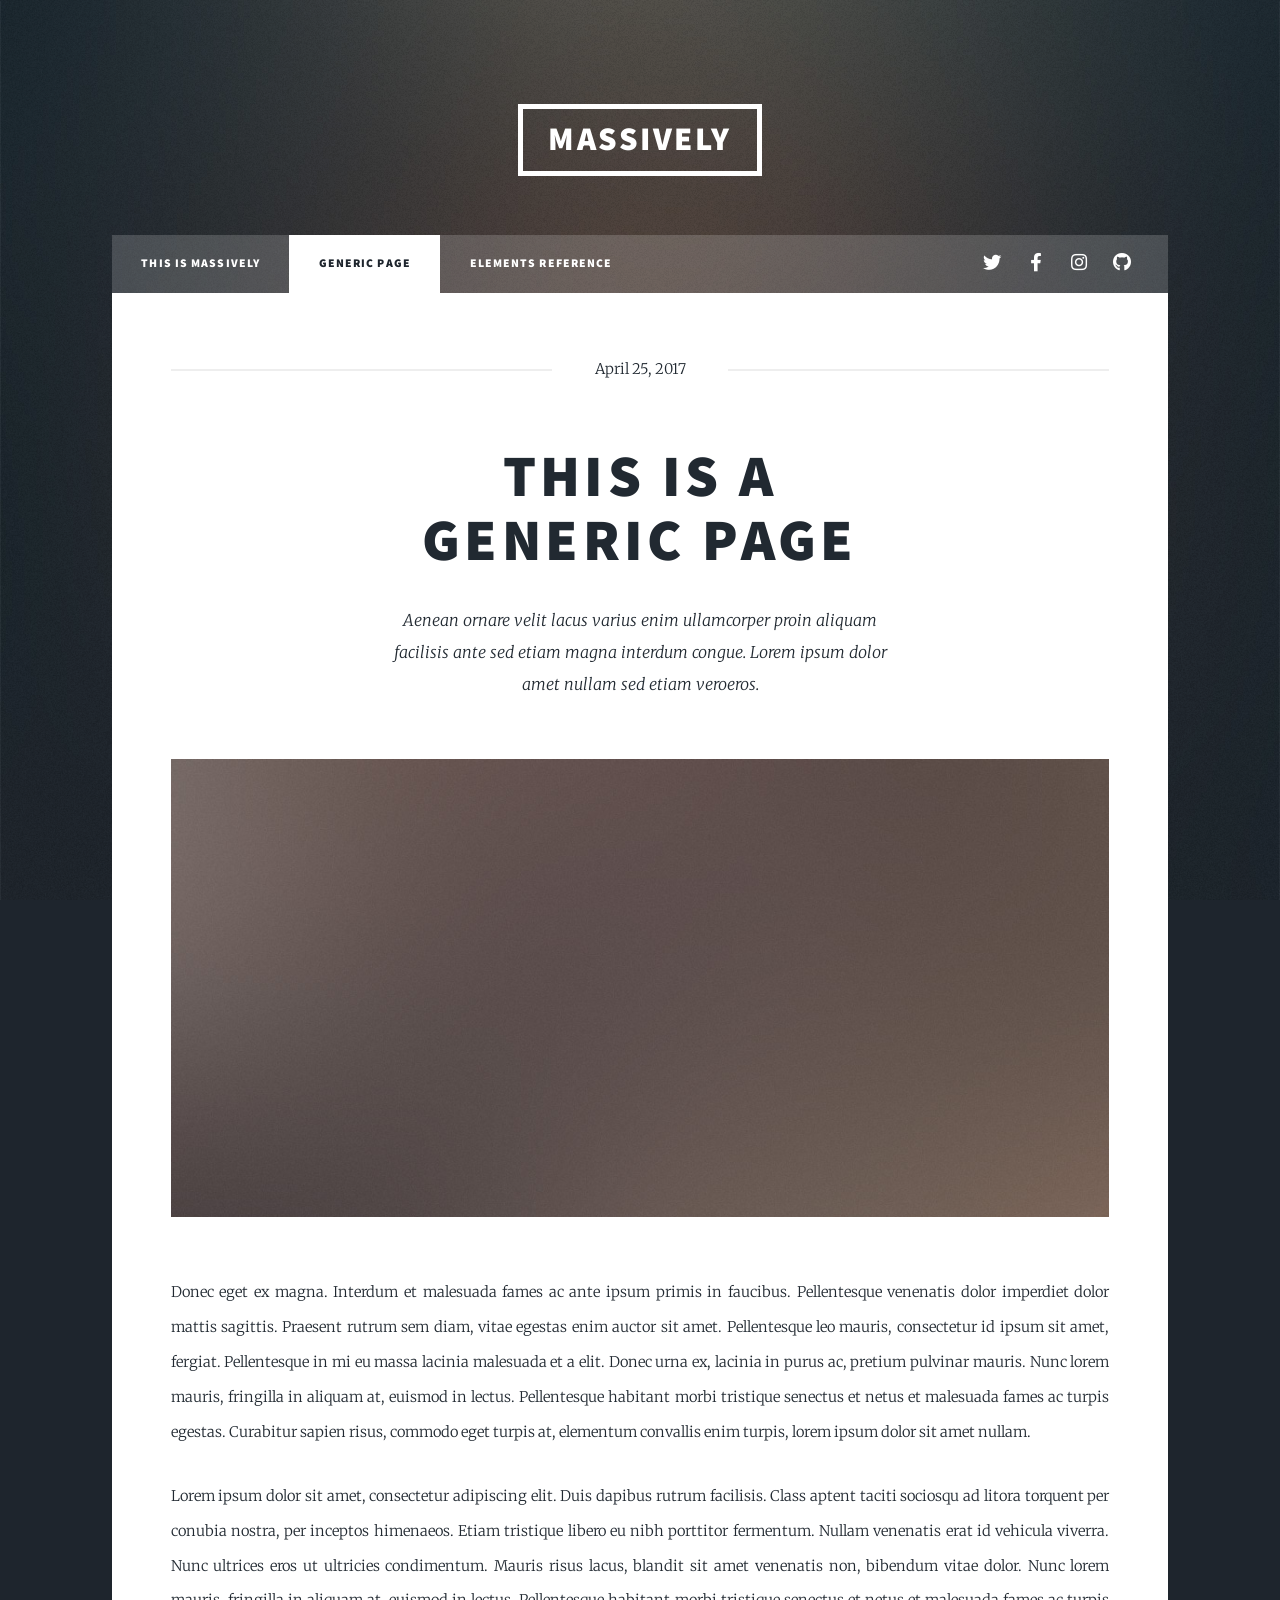
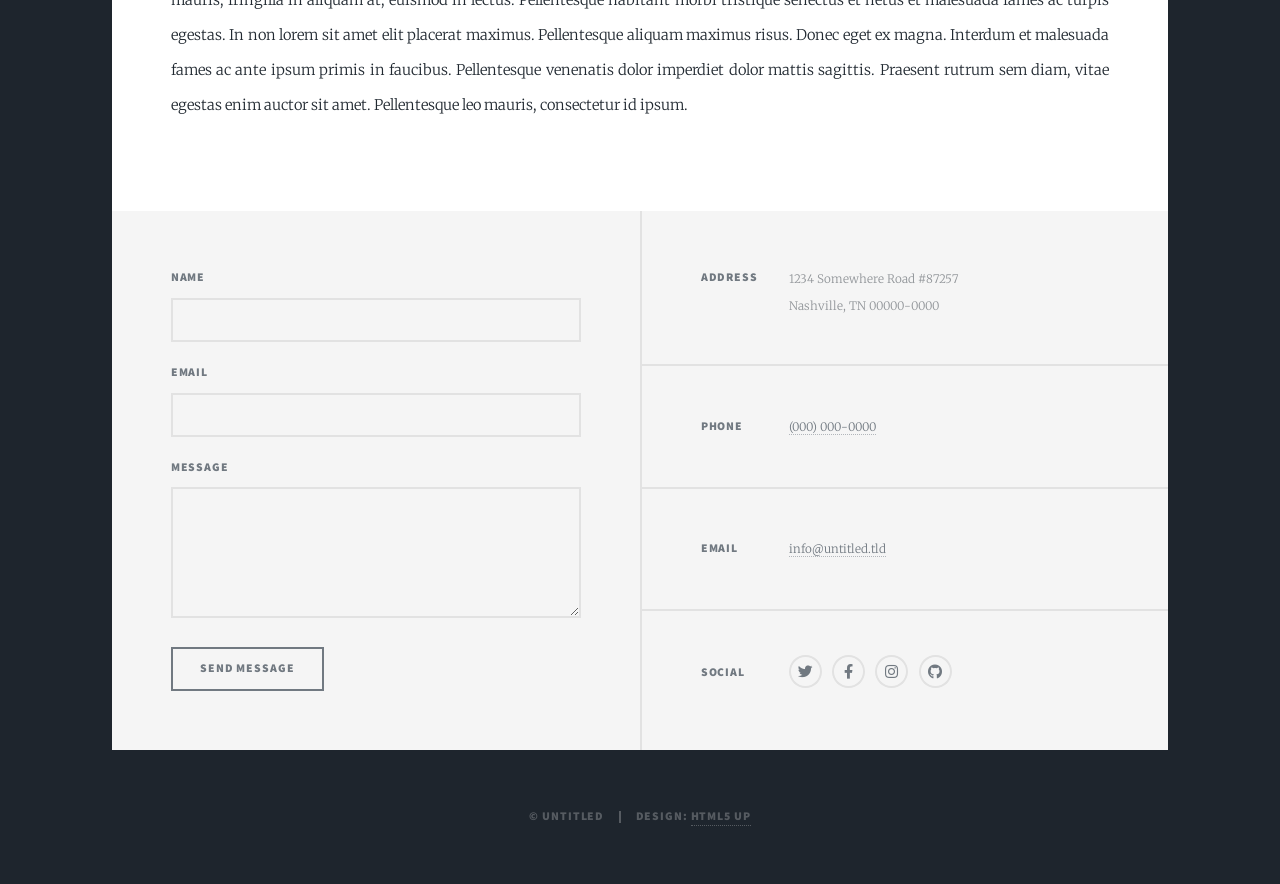
<file: generic.html>
<!DOCTYPE HTML>
<!--
	Massively by HTML5 UP
	html5up.net | @ajlkn
	Free for personal and commercial use under the CCA 3.0 license (html5up.net/license)
-->
<html>
	<head>
		<title>Generic Page - Massively by HTML5 UP</title>
		<meta charset="utf-8" />
		<meta name="viewport" content="width=device-width, initial-scale=1, user-scalable=no" />
		<link rel="stylesheet" href="assets/css/main.css" />
		<noscript><link rel="stylesheet" href="assets/css/noscript.css" /></noscript>
	</head>
	<body class="is-preload">

		<!-- Wrapper -->
			<div id="wrapper">

				<!-- Header -->
					<header id="header">
						<a href="index.html" class="logo">Massively</a>
					</header>

				<!-- Nav -->
					<nav id="nav">
						<ul class="links">
							<li><a href="index.html">This is Massively</a></li>
							<li class="active"><a href="generic.html">Generic Page</a></li>
							<li><a href="elements.html">Elements Reference</a></li>
						</ul>
						<ul class="icons">
							<li><a href="#" class="icon brands fa-twitter"><span class="label">Twitter</span></a></li>
							<li><a href="#" class="icon brands fa-facebook-f"><span class="label">Facebook</span></a></li>
							<li><a href="#" class="icon brands fa-instagram"><span class="label">Instagram</span></a></li>
							<li><a href="#" class="icon brands fa-github"><span class="label">GitHub</span></a></li>
						</ul>
					</nav>

				<!-- Main -->
					<div id="main">

						<!-- Post -->
							<section class="post">
								<header class="major">
									<span class="date">April 25, 2017</span>
									<h1>This is a<br />
									Generic Page</h1>
									<p>Aenean ornare velit lacus varius enim ullamcorper proin aliquam<br />
									facilisis ante sed etiam magna interdum congue. Lorem ipsum dolor<br />
									amet nullam sed etiam veroeros.</p>
								</header>
								<div class="image main"><img src="images/pic01.jpg" alt="" /></div>
								<p>Donec eget ex magna. Interdum et malesuada fames ac ante ipsum primis in faucibus. Pellentesque venenatis dolor imperdiet dolor mattis sagittis. Praesent rutrum sem diam, vitae egestas enim auctor sit amet. Pellentesque leo mauris, consectetur id ipsum sit amet, fergiat. Pellentesque in mi eu massa lacinia malesuada et a elit. Donec urna ex, lacinia in purus ac, pretium pulvinar mauris. Nunc lorem mauris, fringilla in aliquam at, euismod in lectus. Pellentesque habitant morbi tristique senectus et netus et malesuada fames ac turpis egestas. Curabitur sapien risus, commodo eget turpis at, elementum convallis enim turpis, lorem ipsum dolor sit amet nullam.</p>
								<p>Lorem ipsum dolor sit amet, consectetur adipiscing elit. Duis dapibus rutrum facilisis. Class aptent taciti sociosqu ad litora torquent per conubia nostra, per inceptos himenaeos. Etiam tristique libero eu nibh porttitor fermentum. Nullam venenatis erat id vehicula viverra. Nunc ultrices eros ut ultricies condimentum. Mauris risus lacus, blandit sit amet venenatis non, bibendum vitae dolor. Nunc lorem mauris, fringilla in aliquam at, euismod in lectus. Pellentesque habitant morbi tristique senectus et netus et malesuada fames ac turpis egestas. In non lorem sit amet elit placerat maximus. Pellentesque aliquam maximus risus. Donec eget ex magna. Interdum et malesuada fames ac ante ipsum primis in faucibus. Pellentesque venenatis dolor imperdiet dolor mattis sagittis. Praesent rutrum sem diam, vitae egestas enim auctor sit amet. Pellentesque leo mauris, consectetur id ipsum.</p>
							</section>

					</div>

				<!-- Footer -->
					<footer id="footer">
						<section>
							<form method="post" action="#">
								<div class="fields">
									<div class="field">
										<label for="name">Name</label>
										<input type="text" name="name" id="name" />
									</div>
									<div class="field">
										<label for="email">Email</label>
										<input type="text" name="email" id="email" />
									</div>
									<div class="field">
										<label for="message">Message</label>
										<textarea name="message" id="message" rows="3"></textarea>
									</div>
								</div>
								<ul class="actions">
									<li><input type="submit" value="Send Message" /></li>
								</ul>
							</form>
						</section>
						<section class="split contact">
							<section class="alt">
								<h3>Address</h3>
								<p>1234 Somewhere Road #87257<br />
								Nashville, TN 00000-0000</p>
							</section>
							<section>
								<h3>Phone</h3>
								<p><a href="#">(000) 000-0000</a></p>
							</section>
							<section>
								<h3>Email</h3>
								<p><a href="#">info@untitled.tld</a></p>
							</section>
							<section>
								<h3>Social</h3>
								<ul class="icons alt">
									<li><a href="#" class="icon brands alt fa-twitter"><span class="label">Twitter</span></a></li>
									<li><a href="#" class="icon brands alt fa-facebook-f"><span class="label">Facebook</span></a></li>
									<li><a href="#" class="icon brands alt fa-instagram"><span class="label">Instagram</span></a></li>
									<li><a href="#" class="icon brands alt fa-github"><span class="label">GitHub</span></a></li>
								</ul>
							</section>
						</section>
					</footer>

				<!-- Copyright -->
					<div id="copyright">
						<ul><li>&copy; Untitled</li><li>Design: <a href="https://html5up.net">HTML5 UP</a></li></ul>
					</div>

			</div>

		<!-- Scripts -->
			<script src="assets/js/jquery.min.js"></script>
			<script src="assets/js/jquery.scrollex.min.js"></script>
			<script src="assets/js/jquery.scrolly.min.js"></script>
			<script src="assets/js/browser.min.js"></script>
			<script src="assets/js/breakpoints.min.js"></script>
			<script src="assets/js/util.js"></script>
			<script src="assets/js/main.js"></script>

	</body>
</html>
</file>
<file: assets/css/main.css>
@import url(fontawesome-all.min.css);
@import url("https://fonts.googleapis.com/css?family=Merriweather:300,700,300italic,700italic|Source+Sans+Pro:900");

/*
	Massively by HTML5 UP
	html5up.net | @ajlkn
	Free for personal and commercial use under the CCA 3.0 license (html5up.net/license)
*/

html, body, div, span, applet, object,
iframe, h1, h2, h3, h4, h5, h6, p, blockquote,
pre, a, abbr, acronym, address, big, cite,
code, del, dfn, em, img, ins, kbd, q, s, samp,
small, strike, strong, sub, sup, tt, var, b,
u, i, center, dl, dt, dd, ol, ul, li, fieldset,
form, label, legend, table, caption, tbody,
tfoot, thead, tr, th, td, article, aside,
canvas, details, embed, figure, figcaption,
footer, header, hgroup, menu, nav, output, ruby,
section, summary, time, mark, audio, video {
	margin: 0;
	padding: 0;
	border: 0;
	font-size: 100%;
	font: inherit;
	vertical-align: baseline;}

article, aside, details, figcaption, figure,
footer, header, hgroup, menu, nav, section {
	display: block;}

body {
	line-height: 1;
}

ol, ul {
	list-style: none;
}

blockquote, q {
	quotes: none;
}

	blockquote:before, blockquote:after, q:before, q:after {
		content: '';
		content: none;
	}

table {
	border-collapse: collapse;
	border-spacing: 0;
}

body {
	-webkit-text-size-adjust: none;
}

mark {
	background-color: transparent;
	color: inherit;
}

input::-moz-focus-inner {
	border: 0;
	padding: 0;
}

input, select, textarea {
	-moz-appearance: none;
	-webkit-appearance: none;
	-ms-appearance: none;
	appearance: none;
}

/* Basic */

	@-ms-viewport {
		width: device-width;
	}

	body {
		-ms-overflow-style: scrollbar;
	}

	@media screen and (max-width: 480px) {

		html, body {
			min-width: 320px;
		}

	}

	html {
		box-sizing: border-box;
	}

	*, *:before, *:after {
		box-sizing: inherit;
	}

	body {
		background-color: #1e252d;
	}

		body.is-preload *, body.is-preload *:before, body.is-preload *:after {
			-moz-animation: none !important;
			-webkit-animation: none !important;
			-ms-animation: none !important;
			animation: none !important;
			-moz-transition: none !important;
			-webkit-transition: none !important;
			-ms-transition: none !important;
			transition: none !important;
		}

/* Type */

	html {
		font-size: 16pt;
	}

		@media screen and (max-width: 1680px) {

			html {
				font-size: 12pt;
			}

		}

		@media screen and (max-width: 1280px) {

			html {
				font-size: 11pt;
			}

		}

		@media screen and (max-width: 360px) {

			html {
				font-size: 10pt;
			}

		}

	body {
		color: #212931;
	}

	body, input, select, textarea {
		font-family: "Merriweather", Georgia, serif;
		font-weight: 300;
		font-size: 1rem;
		line-height: 2.375;
	}

	a {
		-moz-transition: color 0.2s ease-in-out, background-color 0.2s ease-in-out, border-color 0.2s ease-in-out, box-shadow 0.2s ease-in-out;
		-webkit-transition: color 0.2s ease-in-out, background-color 0.2s ease-in-out, border-color 0.2s ease-in-out, box-shadow 0.2s ease-in-out;
		-ms-transition: color 0.2s ease-in-out, background-color 0.2s ease-in-out, border-color 0.2s ease-in-out, box-shadow 0.2s ease-in-out;
		transition: color 0.2s ease-in-out, background-color 0.2s ease-in-out, border-color 0.2s ease-in-out, box-shadow 0.2s ease-in-out;
		border-bottom: dotted 1px;
		text-decoration: none;
	}

		a:hover {
			border-bottom-color: transparent;
		}

	strong, b {
		font-weight: 600;
	}

	em, i {
		font-style: italic;
	}

	p {
		text-align: justify;
		margin: 0 0 2rem 0;
	}

	h1, h2, h3, h4, h5, h6 {
		font-family: "Source Sans Pro", Helvetica, sans-serif;
		font-weight: 900;
		line-height: 1.5;
		letter-spacing: 0.075em;
		text-transform: uppercase;
		margin: 0 0 1rem 0;
	}

		h1 a, h2 a, h3 a, h4 a, h5 a, h6 a {
			border-bottom: 0;
			color: inherit;
			text-decoration: none;
		}

	h1 {
		font-size: 4rem;
		line-height: 1.1;
		margin: 0 0 2rem 0;
	}

	h2 {
		font-size: 1.75rem;
		line-height: 1.3;
		margin: 0 0 1.5rem 0;
	}

	h3 {
		font-size: 1.25rem;
		margin: 0 0 1.5rem 0;
	}

	h4 {
		font-size: 1rem;
	}

	h5 {
		font-size: 0.9rem;
	}

	h6 {
		font-size: 0.8rem;
	}

	sub {
		font-size: 0.8rem;
		position: relative;
		top: 0.5rem;
	}

	sup {
		font-size: 0.8rem;
		position: relative;
		top: -0.5rem;
	}

	blockquote {
		border-left: solid 4px;
		font-style: italic;
		margin: 0 0 2rem 0;
		padding: 0.5rem 0 0.5rem 2rem;
	}

	code {
		border: solid 2px;
		font-family: "Courier New", monospace;
		font-size: 0.9rem;
		margin: 0 0.25rem;
		padding: 0.25rem 0.65rem;
	}

	pre {
		-webkit-overflow-scrolling: touch;
		font-family: "Courier New", monospace;
		font-size: 0.9rem;
		margin: 0 0 2rem 0;
	}

		pre code {
			display: block;
			line-height: 1.75;
			padding: 1rem 1.5rem;
			overflow-x: auto;
		}

	hr {
		border: 0;
		border-bottom: solid 2px;
		margin: 3rem 0;
	}

		hr.major {
			margin: 5rem 0;
		}

	.align-left {
		text-align: left;
	}

	.align-center {
		text-align: center;
	}

	.align-right {
		text-align: right;
	}

	input, select, textarea {
		color: #212931;
	}

	a {
		color: #212931;
		border-bottom-color: rgba(33, 41, 49, 0.5);
	}

		a:hover {
			border-bottom-color: transparent;
			color: #18bfef !important;
		}

	strong, b {
		color: #212931;
	}

	h1, h2, h3, h4, h5, h6 {
		color: #212931;
	}

	blockquote {
		border-left-color: #eeeeee;
	}

	code {
		background: rgba(220, 220, 220, 0.25);
		border-color: #eeeeee;
	}

	hr {
		border-bottom-color: #eeeeee;
	}

/* Row */

	.row {
		display: flex;
		flex-wrap: wrap;
		box-sizing: border-box;
		align-items: stretch;
	}

		.row > * {
			box-sizing: border-box;
		}

		.row.gtr-uniform > * > :last-child {
			margin-bottom: 0;
		}

		.row.aln-left {
			justify-content: flex-start;
		}

		.row.aln-center {
			justify-content: center;
		}

		.row.aln-right {
			justify-content: flex-end;
		}

		.row.aln-top {
			align-items: flex-start;
		}

		.row.aln-middle {
			align-items: center;
		}

		.row.aln-bottom {
			align-items: flex-end;
		}

		.row > .imp {
			order: -1;
		}

		.row > .col-1 {
			width: 8.33333%;
		}

		.row > .off-1 {
			margin-left: 8.33333%;
		}

		.row > .col-2 {
			width: 16.66667%;
		}

		.row > .off-2 {
			margin-left: 16.66667%;
		}

		.row > .col-3 {
			width: 25%;
		}

		.row > .off-3 {
			margin-left: 25%;
		}

		.row > .col-4 {
			width: 33.33333%;
		}

		.row > .off-4 {
			margin-left: 33.33333%;
		}

		.row > .col-5 {
			width: 41.66667%;
		}

		.row > .off-5 {
			margin-left: 41.66667%;
		}

		.row > .col-6 {
			width: 50%;
		}

		.row > .off-6 {
			margin-left: 50%;
		}

		.row > .col-7 {
			width: 58.33333%;
		}

		.row > .off-7 {
			margin-left: 58.33333%;
		}

		.row > .col-8 {
			width: 66.66667%;
		}

		.row > .off-8 {
			margin-left: 66.66667%;
		}

		.row > .col-9 {
			width: 75%;
		}

		.row > .off-9 {
			margin-left: 75%;
		}

		.row > .col-10 {
			width: 83.33333%;
		}

		.row > .off-10 {
			margin-left: 83.33333%;
		}

		.row > .col-11 {
			width: 91.66667%;
		}

		.row > .off-11 {
			margin-left: 91.66667%;
		}

		.row > .col-12 {
			width: 100%;
		}

		.row > .off-12 {
			margin-left: 100%;
		}

		.row.gtr-0 {
			margin-top: 0;
			margin-left: 0rem;
		}

			.row.gtr-0 > * {
				padding: 0 0 0 0rem;
			}

			.row.gtr-0.gtr-uniform {
				margin-top: 0rem;
			}

				.row.gtr-0.gtr-uniform > * {
					padding-top: 0rem;
				}

		.row.gtr-25 {
			margin-top: 0;
			margin-left: -0.375rem;
		}

			.row.gtr-25 > * {
				padding: 0 0 0 0.375rem;
			}

			.row.gtr-25.gtr-uniform {
				margin-top: -0.375rem;
			}

				.row.gtr-25.gtr-uniform > * {
					padding-top: 0.375rem;
				}

		.row.gtr-50 {
			margin-top: 0;
			margin-left: -0.75rem;
		}

			.row.gtr-50 > * {
				padding: 0 0 0 0.75rem;
			}

			.row.gtr-50.gtr-uniform {
				margin-top: -0.75rem;
			}

				.row.gtr-50.gtr-uniform > * {
					padding-top: 0.75rem;
				}

		.row {
			margin-top: 0;
			margin-left: -1.5rem;
		}

			.row > * {
				padding: 0 0 0 1.5rem;
			}

			.row.gtr-uniform {
				margin-top: -1.5rem;
			}

				.row.gtr-uniform > * {
					padding-top: 1.5rem;
				}

		.row.gtr-150 {
			margin-top: 0;
			margin-left: -2.25rem;
		}

			.row.gtr-150 > * {
				padding: 0 0 0 2.25rem;
			}

			.row.gtr-150.gtr-uniform {
				margin-top: -2.25rem;
			}

				.row.gtr-150.gtr-uniform > * {
					padding-top: 2.25rem;
				}

		.row.gtr-200 {
			margin-top: 0;
			margin-left: -3rem;
		}

			.row.gtr-200 > * {
				padding: 0 0 0 3rem;
			}

			.row.gtr-200.gtr-uniform {
				margin-top: -3rem;
			}

				.row.gtr-200.gtr-uniform > * {
					padding-top: 3rem;
				}

		@media screen and (max-width: 1680px) {

			.row {
				display: flex;
				flex-wrap: wrap;
				box-sizing: border-box;
				align-items: stretch;
			}

				.row > * {
					box-sizing: border-box;
				}

				.row.gtr-uniform > * > :last-child {
					margin-bottom: 0;
				}

				.row.aln-left {
					justify-content: flex-start;
				}

				.row.aln-center {
					justify-content: center;
				}

				.row.aln-right {
					justify-content: flex-end;
				}

				.row.aln-top {
					align-items: flex-start;
				}

				.row.aln-middle {
					align-items: center;
				}

				.row.aln-bottom {
					align-items: flex-end;
				}

				.row > .imp-xlarge {
					order: -1;
				}

				.row > .col-1-xlarge {
					width: 8.33333%;
				}

				.row > .off-1-xlarge {
					margin-left: 8.33333%;
				}

				.row > .col-2-xlarge {
					width: 16.66667%;
				}

				.row > .off-2-xlarge {
					margin-left: 16.66667%;
				}

				.row > .col-3-xlarge {
					width: 25%;
				}

				.row > .off-3-xlarge {
					margin-left: 25%;
				}

				.row > .col-4-xlarge {
					width: 33.33333%;
				}

				.row > .off-4-xlarge {
					margin-left: 33.33333%;
				}

				.row > .col-5-xlarge {
					width: 41.66667%;
				}

				.row > .off-5-xlarge {
					margin-left: 41.66667%;
				}

				.row > .col-6-xlarge {
					width: 50%;
				}

				.row > .off-6-xlarge {
					margin-left: 50%;
				}

				.row > .col-7-xlarge {
					width: 58.33333%;
				}

				.row > .off-7-xlarge {
					margin-left: 58.33333%;
				}

				.row > .col-8-xlarge {
					width: 66.66667%;
				}

				.row > .off-8-xlarge {
					margin-left: 66.66667%;
				}

				.row > .col-9-xlarge {
					width: 75%;
				}

				.row > .off-9-xlarge {
					margin-left: 75%;
				}

				.row > .col-10-xlarge {
					width: 83.33333%;
				}

				.row > .off-10-xlarge {
					margin-left: 83.33333%;
				}

				.row > .col-11-xlarge {
					width: 91.66667%;
				}

				.row > .off-11-xlarge {
					margin-left: 91.66667%;
				}

				.row > .col-12-xlarge {
					width: 100%;
				}

				.row > .off-12-xlarge {
					margin-left: 100%;
				}

				.row.gtr-0 {
					margin-top: 0;
					margin-left: 0rem;
				}

					.row.gtr-0 > * {
						padding: 0 0 0 0rem;
					}

					.row.gtr-0.gtr-uniform {
						margin-top: 0rem;
					}

						.row.gtr-0.gtr-uniform > * {
							padding-top: 0rem;
						}

				.row.gtr-25 {
					margin-top: 0;
					margin-left: -0.375rem;
				}

					.row.gtr-25 > * {
						padding: 0 0 0 0.375rem;
					}

					.row.gtr-25.gtr-uniform {
						margin-top: -0.375rem;
					}

						.row.gtr-25.gtr-uniform > * {
							padding-top: 0.375rem;
						}

				.row.gtr-50 {
					margin-top: 0;
					margin-left: -0.75rem;
				}

					.row.gtr-50 > * {
						padding: 0 0 0 0.75rem;
					}

					.row.gtr-50.gtr-uniform {
						margin-top: -0.75rem;
					}

						.row.gtr-50.gtr-uniform > * {
							padding-top: 0.75rem;
						}

				.row {
					margin-top: 0;
					margin-left: -1.5rem;
				}

					.row > * {
						padding: 0 0 0 1.5rem;
					}

					.row.gtr-uniform {
						margin-top: -1.5rem;
					}

						.row.gtr-uniform > * {
							padding-top: 1.5rem;
						}

				.row.gtr-150 {
					margin-top: 0;
					margin-left: -2.25rem;
				}

					.row.gtr-150 > * {
						padding: 0 0 0 2.25rem;
					}

					.row.gtr-150.gtr-uniform {
						margin-top: -2.25rem;
					}

						.row.gtr-150.gtr-uniform > * {
							padding-top: 2.25rem;
						}

				.row.gtr-200 {
					margin-top: 0;
					margin-left: -3rem;
				}

					.row.gtr-200 > * {
						padding: 0 0 0 3rem;
					}

					.row.gtr-200.gtr-uniform {
						margin-top: -3rem;
					}

						.row.gtr-200.gtr-uniform > * {
							padding-top: 3rem;
						}

		}

		@media screen and (max-width: 1280px) {

			.row {
				display: flex;
				flex-wrap: wrap;
				box-sizing: border-box;
				align-items: stretch;
			}

				.row > * {
					box-sizing: border-box;
				}

				.row.gtr-uniform > * > :last-child {
					margin-bottom: 0;
				}

				.row.aln-left {
					justify-content: flex-start;
				}

				.row.aln-center {
					justify-content: center;
				}

				.row.aln-right {
					justify-content: flex-end;
				}

				.row.aln-top {
					align-items: flex-start;
				}

				.row.aln-middle {
					align-items: center;
				}

				.row.aln-bottom {
					align-items: flex-end;
				}

				.row > .imp-large {
					order: -1;
				}

				.row > .col-1-large {
					width: 8.33333%;
				}

				.row > .off-1-large {
					margin-left: 8.33333%;
				}

				.row > .col-2-large {
					width: 16.66667%;
				}

				.row > .off-2-large {
					margin-left: 16.66667%;
				}

				.row > .col-3-large {
					width: 25%;
				}

				.row > .off-3-large {
					margin-left: 25%;
				}

				.row > .col-4-large {
					width: 33.33333%;
				}

				.row > .off-4-large {
					margin-left: 33.33333%;
				}

				.row > .col-5-large {
					width: 41.66667%;
				}

				.row > .off-5-large {
					margin-left: 41.66667%;
				}

				.row > .col-6-large {
					width: 50%;
				}

				.row > .off-6-large {
					margin-left: 50%;
				}

				.row > .col-7-large {
					width: 58.33333%;
				}

				.row > .off-7-large {
					margin-left: 58.33333%;
				}

				.row > .col-8-large {
					width: 66.66667%;
				}

				.row > .off-8-large {
					margin-left: 66.66667%;
				}

				.row > .col-9-large {
					width: 75%;
				}

				.row > .off-9-large {
					margin-left: 75%;
				}

				.row > .col-10-large {
					width: 83.33333%;
				}

				.row > .off-10-large {
					margin-left: 83.33333%;
				}

				.row > .col-11-large {
					width: 91.66667%;
				}

				.row > .off-11-large {
					margin-left: 91.66667%;
				}

				.row > .col-12-large {
					width: 100%;
				}

				.row > .off-12-large {
					margin-left: 100%;
				}

				.row.gtr-0 {
					margin-top: 0;
					margin-left: 0rem;
				}

					.row.gtr-0 > * {
						padding: 0 0 0 0rem;
					}

					.row.gtr-0.gtr-uniform {
						margin-top: 0rem;
					}

						.row.gtr-0.gtr-uniform > * {
							padding-top: 0rem;
						}

				.row.gtr-25 {
					margin-top: 0;
					margin-left: -0.375rem;
				}

					.row.gtr-25 > * {
						padding: 0 0 0 0.375rem;
					}

					.row.gtr-25.gtr-uniform {
						margin-top: -0.375rem;
					}

						.row.gtr-25.gtr-uniform > * {
							padding-top: 0.375rem;
						}

				.row.gtr-50 {
					margin-top: 0;
					margin-left: -0.75rem;
				}

					.row.gtr-50 > * {
						padding: 0 0 0 0.75rem;
					}

					.row.gtr-50.gtr-uniform {
						margin-top: -0.75rem;
					}

						.row.gtr-50.gtr-uniform > * {
							padding-top: 0.75rem;
						}

				.row {
					margin-top: 0;
					margin-left: -1.5rem;
				}

					.row > * {
						padding: 0 0 0 1.5rem;
					}

					.row.gtr-uniform {
						margin-top: -1.5rem;
					}

						.row.gtr-uniform > * {
							padding-top: 1.5rem;
						}

				.row.gtr-150 {
					margin-top: 0;
					margin-left: -2.25rem;
				}

					.row.gtr-150 > * {
						padding: 0 0 0 2.25rem;
					}

					.row.gtr-150.gtr-uniform {
						margin-top: -2.25rem;
					}

						.row.gtr-150.gtr-uniform > * {
							padding-top: 2.25rem;
						}

				.row.gtr-200 {
					margin-top: 0;
					margin-left: -3rem;
				}

					.row.gtr-200 > * {
						padding: 0 0 0 3rem;
					}

					.row.gtr-200.gtr-uniform {
						margin-top: -3rem;
					}

						.row.gtr-200.gtr-uniform > * {
							padding-top: 3rem;
						}

		}

		@media screen and (max-width: 980px) {

			.row {
				display: flex;
				flex-wrap: wrap;
				box-sizing: border-box;
				align-items: stretch;
			}

				.row > * {
					box-sizing: border-box;
				}

				.row.gtr-uniform > * > :last-child {
					margin-bottom: 0;
				}

				.row.aln-left {
					justify-content: flex-start;
				}

				.row.aln-center {
					justify-content: center;
				}

				.row.aln-right {
					justify-content: flex-end;
				}

				.row.aln-top {
					align-items: flex-start;
				}

				.row.aln-middle {
					align-items: center;
				}

				.row.aln-bottom {
					align-items: flex-end;
				}

				.row > .imp-medium {
					order: -1;
				}

				.row > .col-1-medium {
					width: 8.33333%;
				}

				.row > .off-1-medium {
					margin-left: 8.33333%;
				}

				.row > .col-2-medium {
					width: 16.66667%;
				}

				.row > .off-2-medium {
					margin-left: 16.66667%;
				}

				.row > .col-3-medium {
					width: 25%;
				}

				.row > .off-3-medium {
					margin-left: 25%;
				}

				.row > .col-4-medium {
					width: 33.33333%;
				}

				.row > .off-4-medium {
					margin-left: 33.33333%;
				}

				.row > .col-5-medium {
					width: 41.66667%;
				}

				.row > .off-5-medium {
					margin-left: 41.66667%;
				}

				.row > .col-6-medium {
					width: 50%;
				}

				.row > .off-6-medium {
					margin-left: 50%;
				}

				.row > .col-7-medium {
					width: 58.33333%;
				}

				.row > .off-7-medium {
					margin-left: 58.33333%;
				}

				.row > .col-8-medium {
					width: 66.66667%;
				}

				.row > .off-8-medium {
					margin-left: 66.66667%;
				}

				.row > .col-9-medium {
					width: 75%;
				}

				.row > .off-9-medium {
					margin-left: 75%;
				}

				.row > .col-10-medium {
					width: 83.33333%;
				}

				.row > .off-10-medium {
					margin-left: 83.33333%;
				}

				.row > .col-11-medium {
					width: 91.66667%;
				}

				.row > .off-11-medium {
					margin-left: 91.66667%;
				}

				.row > .col-12-medium {
					width: 100%;
				}

				.row > .off-12-medium {
					margin-left: 100%;
				}

				.row.gtr-0 {
					margin-top: 0;
					margin-left: 0rem;
				}

					.row.gtr-0 > * {
						padding: 0 0 0 0rem;
					}

					.row.gtr-0.gtr-uniform {
						margin-top: 0rem;
					}

						.row.gtr-0.gtr-uniform > * {
							padding-top: 0rem;
						}

				.row.gtr-25 {
					margin-top: 0;
					margin-left: -0.375rem;
				}

					.row.gtr-25 > * {
						padding: 0 0 0 0.375rem;
					}

					.row.gtr-25.gtr-uniform {
						margin-top: -0.375rem;
					}

						.row.gtr-25.gtr-uniform > * {
							padding-top: 0.375rem;
						}

				.row.gtr-50 {
					margin-top: 0;
					margin-left: -0.75rem;
				}

					.row.gtr-50 > * {
						padding: 0 0 0 0.75rem;
					}

					.row.gtr-50.gtr-uniform {
						margin-top: -0.75rem;
					}

						.row.gtr-50.gtr-uniform > * {
							padding-top: 0.75rem;
						}

				.row {
					margin-top: 0;
					margin-left: -1.5rem;
				}

					.row > * {
						padding: 0 0 0 1.5rem;
					}

					.row.gtr-uniform {
						margin-top: -1.5rem;
					}

						.row.gtr-uniform > * {
							padding-top: 1.5rem;
						}

				.row.gtr-150 {
					margin-top: 0;
					margin-left: -2.25rem;
				}

					.row.gtr-150 > * {
						padding: 0 0 0 2.25rem;
					}

					.row.gtr-150.gtr-uniform {
						margin-top: -2.25rem;
					}

						.row.gtr-150.gtr-uniform > * {
							padding-top: 2.25rem;
						}

				.row.gtr-200 {
					margin-top: 0;
					margin-left: -3rem;
				}

					.row.gtr-200 > * {
						padding: 0 0 0 3rem;
					}

					.row.gtr-200.gtr-uniform {
						margin-top: -3rem;
					}

						.row.gtr-200.gtr-uniform > * {
							padding-top: 3rem;
						}

		}

		@media screen and (max-width: 736px) {

			.row {
				display: flex;
				flex-wrap: wrap;
				box-sizing: border-box;
				align-items: stretch;
			}

				.row > * {
					box-sizing: border-box;
				}

				.row.gtr-uniform > * > :last-child {
					margin-bottom: 0;
				}

				.row.aln-left {
					justify-content: flex-start;
				}

				.row.aln-center {
					justify-content: center;
				}

				.row.aln-right {
					justify-content: flex-end;
				}

				.row.aln-top {
					align-items: flex-start;
				}

				.row.aln-middle {
					align-items: center;
				}

				.row.aln-bottom {
					align-items: flex-end;
				}

				.row > .imp-small {
					order: -1;
				}

				.row > .col-1-small {
					width: 8.33333%;
				}

				.row > .off-1-small {
					margin-left: 8.33333%;
				}

				.row > .col-2-small {
					width: 16.66667%;
				}

				.row > .off-2-small {
					margin-left: 16.66667%;
				}

				.row > .col-3-small {
					width: 25%;
				}

				.row > .off-3-small {
					margin-left: 25%;
				}

				.row > .col-4-small {
					width: 33.33333%;
				}

				.row > .off-4-small {
					margin-left: 33.33333%;
				}

				.row > .col-5-small {
					width: 41.66667%;
				}

				.row > .off-5-small {
					margin-left: 41.66667%;
				}

				.row > .col-6-small {
					width: 50%;
				}

				.row > .off-6-small {
					margin-left: 50%;
				}

				.row > .col-7-small {
					width: 58.33333%;
				}

				.row > .off-7-small {
					margin-left: 58.33333%;
				}

				.row > .col-8-small {
					width: 66.66667%;
				}

				.row > .off-8-small {
					margin-left: 66.66667%;
				}

				.row > .col-9-small {
					width: 75%;
				}

				.row > .off-9-small {
					margin-left: 75%;
				}

				.row > .col-10-small {
					width: 83.33333%;
				}

				.row > .off-10-small {
					margin-left: 83.33333%;
				}

				.row > .col-11-small {
					width: 91.66667%;
				}

				.row > .off-11-small {
					margin-left: 91.66667%;
				}

				.row > .col-12-small {
					width: 100%;
				}

				.row > .off-12-small {
					margin-left: 100%;
				}

				.row.gtr-0 {
					margin-top: 0;
					margin-left: 0rem;
				}

					.row.gtr-0 > * {
						padding: 0 0 0 0rem;
					}

					.row.gtr-0.gtr-uniform {
						margin-top: 0rem;
					}

						.row.gtr-0.gtr-uniform > * {
							padding-top: 0rem;
						}

				.row.gtr-25 {
					margin-top: 0;
					margin-left: -0.375rem;
				}

					.row.gtr-25 > * {
						padding: 0 0 0 0.375rem;
					}

					.row.gtr-25.gtr-uniform {
						margin-top: -0.375rem;
					}

						.row.gtr-25.gtr-uniform > * {
							padding-top: 0.375rem;
						}

				.row.gtr-50 {
					margin-top: 0;
					margin-left: -0.75rem;
				}

					.row.gtr-50 > * {
						padding: 0 0 0 0.75rem;
					}

					.row.gtr-50.gtr-uniform {
						margin-top: -0.75rem;
					}

						.row.gtr-50.gtr-uniform > * {
							padding-top: 0.75rem;
						}

				.row {
					margin-top: 0;
					margin-left: -1.5rem;
				}

					.row > * {
						padding: 0 0 0 1.5rem;
					}

					.row.gtr-uniform {
						margin-top: -1.5rem;
					}

						.row.gtr-uniform > * {
							padding-top: 1.5rem;
						}

				.row.gtr-150 {
					margin-top: 0;
					margin-left: -2.25rem;
				}

					.row.gtr-150 > * {
						padding: 0 0 0 2.25rem;
					}

					.row.gtr-150.gtr-uniform {
						margin-top: -2.25rem;
					}

						.row.gtr-150.gtr-uniform > * {
							padding-top: 2.25rem;
						}

				.row.gtr-200 {
					margin-top: 0;
					margin-left: -3rem;
				}

					.row.gtr-200 > * {
						padding: 0 0 0 3rem;
					}

					.row.gtr-200.gtr-uniform {
						margin-top: -3rem;
					}

						.row.gtr-200.gtr-uniform > * {
							padding-top: 3rem;
						}

		}

		@media screen and (max-width: 480px) {

			.row {
				display: flex;
				flex-wrap: wrap;
				box-sizing: border-box;
				align-items: stretch;
			}

				.row > * {
					box-sizing: border-box;
				}

				.row.gtr-uniform > * > :last-child {
					margin-bottom: 0;
				}

				.row.aln-left {
					justify-content: flex-start;
				}

				.row.aln-center {
					justify-content: center;
				}

				.row.aln-right {
					justify-content: flex-end;
				}

				.row.aln-top {
					align-items: flex-start;
				}

				.row.aln-middle {
					align-items: center;
				}

				.row.aln-bottom {
					align-items: flex-end;
				}

				.row > .imp-xsmall {
					order: -1;
				}

				.row > .col-1-xsmall {
					width: 8.33333%;
				}

				.row > .off-1-xsmall {
					margin-left: 8.33333%;
				}

				.row > .col-2-xsmall {
					width: 16.66667%;
				}

				.row > .off-2-xsmall {
					margin-left: 16.66667%;
				}

				.row > .col-3-xsmall {
					width: 25%;
				}

				.row > .off-3-xsmall {
					margin-left: 25%;
				}

				.row > .col-4-xsmall {
					width: 33.33333%;
				}

				.row > .off-4-xsmall {
					margin-left: 33.33333%;
				}

				.row > .col-5-xsmall {
					width: 41.66667%;
				}

				.row > .off-5-xsmall {
					margin-left: 41.66667%;
				}

				.row > .col-6-xsmall {
					width: 50%;
				}

				.row > .off-6-xsmall {
					margin-left: 50%;
				}

				.row > .col-7-xsmall {
					width: 58.33333%;
				}

				.row > .off-7-xsmall {
					margin-left: 58.33333%;
				}

				.row > .col-8-xsmall {
					width: 66.66667%;
				}

				.row > .off-8-xsmall {
					margin-left: 66.66667%;
				}

				.row > .col-9-xsmall {
					width: 75%;
				}

				.row > .off-9-xsmall {
					margin-left: 75%;
				}

				.row > .col-10-xsmall {
					width: 83.33333%;
				}

				.row > .off-10-xsmall {
					margin-left: 83.33333%;
				}

				.row > .col-11-xsmall {
					width: 91.66667%;
				}

				.row > .off-11-xsmall {
					margin-left: 91.66667%;
				}

				.row > .col-12-xsmall {
					width: 100%;
				}

				.row > .off-12-xsmall {
					margin-left: 100%;
				}

				.row.gtr-0 {
					margin-top: 0;
					margin-left: 0rem;
				}

					.row.gtr-0 > * {
						padding: 0 0 0 0rem;
					}

					.row.gtr-0.gtr-uniform {
						margin-top: 0rem;
					}

						.row.gtr-0.gtr-uniform > * {
							padding-top: 0rem;
						}

				.row.gtr-25 {
					margin-top: 0;
					margin-left: -0.375rem;
				}

					.row.gtr-25 > * {
						padding: 0 0 0 0.375rem;
					}

					.row.gtr-25.gtr-uniform {
						margin-top: -0.375rem;
					}

						.row.gtr-25.gtr-uniform > * {
							padding-top: 0.375rem;
						}

				.row.gtr-50 {
					margin-top: 0;
					margin-left: -0.75rem;
				}

					.row.gtr-50 > * {
						padding: 0 0 0 0.75rem;
					}

					.row.gtr-50.gtr-uniform {
						margin-top: -0.75rem;
					}

						.row.gtr-50.gtr-uniform > * {
							padding-top: 0.75rem;
						}

				.row {
					margin-top: 0;
					margin-left: -1.5rem;
				}

					.row > * {
						padding: 0 0 0 1.5rem;
					}

					.row.gtr-uniform {
						margin-top: -1.5rem;
					}

						.row.gtr-uniform > * {
							padding-top: 1.5rem;
						}

				.row.gtr-150 {
					margin-top: 0;
					margin-left: -2.25rem;
				}

					.row.gtr-150 > * {
						padding: 0 0 0 2.25rem;
					}

					.row.gtr-150.gtr-uniform {
						margin-top: -2.25rem;
					}

						.row.gtr-150.gtr-uniform > * {
							padding-top: 2.25rem;
						}

				.row.gtr-200 {
					margin-top: 0;
					margin-left: -3rem;
				}

					.row.gtr-200 > * {
						padding: 0 0 0 3rem;
					}

					.row.gtr-200.gtr-uniform {
						margin-top: -3rem;
					}

						.row.gtr-200.gtr-uniform > * {
							padding-top: 3rem;
						}

		}

		@media screen and (max-width: 360px) {

			.row {
				display: flex;
				flex-wrap: wrap;
				box-sizing: border-box;
				align-items: stretch;
			}

				.row > * {
					box-sizing: border-box;
				}

				.row.gtr-uniform > * > :last-child {
					margin-bottom: 0;
				}

				.row.aln-left {
					justify-content: flex-start;
				}

				.row.aln-center {
					justify-content: center;
				}

				.row.aln-right {
					justify-content: flex-end;
				}

				.row.aln-top {
					align-items: flex-start;
				}

				.row.aln-middle {
					align-items: center;
				}

				.row.aln-bottom {
					align-items: flex-end;
				}

				.row > .imp-xxsmall {
					order: -1;
				}

				.row > .col-1-xxsmall {
					width: 8.33333%;
				}

				.row > .off-1-xxsmall {
					margin-left: 8.33333%;
				}

				.row > .col-2-xxsmall {
					width: 16.66667%;
				}

				.row > .off-2-xxsmall {
					margin-left: 16.66667%;
				}

				.row > .col-3-xxsmall {
					width: 25%;
				}

				.row > .off-3-xxsmall {
					margin-left: 25%;
				}

				.row > .col-4-xxsmall {
					width: 33.33333%;
				}

				.row > .off-4-xxsmall {
					margin-left: 33.33333%;
				}

				.row > .col-5-xxsmall {
					width: 41.66667%;
				}

				.row > .off-5-xxsmall {
					margin-left: 41.66667%;
				}

				.row > .col-6-xxsmall {
					width: 50%;
				}

				.row > .off-6-xxsmall {
					margin-left: 50%;
				}

				.row > .col-7-xxsmall {
					width: 58.33333%;
				}

				.row > .off-7-xxsmall {
					margin-left: 58.33333%;
				}

				.row > .col-8-xxsmall {
					width: 66.66667%;
				}

				.row > .off-8-xxsmall {
					margin-left: 66.66667%;
				}

				.row > .col-9-xxsmall {
					width: 75%;
				}

				.row > .off-9-xxsmall {
					margin-left: 75%;
				}

				.row > .col-10-xxsmall {
					width: 83.33333%;
				}

				.row > .off-10-xxsmall {
					margin-left: 83.33333%;
				}

				.row > .col-11-xxsmall {
					width: 91.66667%;
				}

				.row > .off-11-xxsmall {
					margin-left: 91.66667%;
				}

				.row > .col-12-xxsmall {
					width: 100%;
				}

				.row > .off-12-xxsmall {
					margin-left: 100%;
				}

				.row.gtr-0 {
					margin-top: 0;
					margin-left: 0rem;
				}

					.row.gtr-0 > * {
						padding: 0 0 0 0rem;
					}

					.row.gtr-0.gtr-uniform {
						margin-top: 0rem;
					}

						.row.gtr-0.gtr-uniform > * {
							padding-top: 0rem;
						}

				.row.gtr-25 {
					margin-top: 0;
					margin-left: -0.375rem;
				}

					.row.gtr-25 > * {
						padding: 0 0 0 0.375rem;
					}

					.row.gtr-25.gtr-uniform {
						margin-top: -0.375rem;
					}

						.row.gtr-25.gtr-uniform > * {
							padding-top: 0.375rem;
						}

				.row.gtr-50 {
					margin-top: 0;
					margin-left: -0.75rem;
				}

					.row.gtr-50 > * {
						padding: 0 0 0 0.75rem;
					}

					.row.gtr-50.gtr-uniform {
						margin-top: -0.75rem;
					}

						.row.gtr-50.gtr-uniform > * {
							padding-top: 0.75rem;
						}

				.row {
					margin-top: 0;
					margin-left: -1.5rem;
				}

					.row > * {
						padding: 0 0 0 1.5rem;
					}

					.row.gtr-uniform {
						margin-top: -1.5rem;
					}

						.row.gtr-uniform > * {
							padding-top: 1.5rem;
						}

				.row.gtr-150 {
					margin-top: 0;
					margin-left: -2.25rem;
				}

					.row.gtr-150 > * {
						padding: 0 0 0 2.25rem;
					}

					.row.gtr-150.gtr-uniform {
						margin-top: -2.25rem;
					}

						.row.gtr-150.gtr-uniform > * {
							padding-top: 2.25rem;
						}

				.row.gtr-200 {
					margin-top: 0;
					margin-left: -3rem;
				}

					.row.gtr-200 > * {
						padding: 0 0 0 3rem;
					}

					.row.gtr-200.gtr-uniform {
						margin-top: -3rem;
					}

						.row.gtr-200.gtr-uniform > * {
							padding-top: 3rem;
						}

		}

/* Box */

	.box {
		border: solid 2px;
		margin-bottom: 2rem;
		padding: 1.5rem;
	}

		.box > :last-child,
		.box > :last-child > :last-child,
		.box > :last-child > :last-child > :last-child {
			margin-bottom: 0;
		}

		.box.alt {
			border: 0;
			border-radius: 0;
			padding: 0;
		}

	.box {
		border-color: #eeeeee;
	}

/* Button */

	input[type="submit"],
	input[type="reset"],
	input[type="button"],
	button,
	.button {
		-moz-appearance: none;
		-webkit-appearance: none;
		-ms-appearance: none;
		appearance: none;
		-moz-transition: background-color 0.2s ease-in-out, box-shadow 0.2s ease-in-out, color 0.2s ease-in-out;
		-webkit-transition: background-color 0.2s ease-in-out, box-shadow 0.2s ease-in-out, color 0.2s ease-in-out;
		-ms-transition: background-color 0.2s ease-in-out, box-shadow 0.2s ease-in-out, color 0.2s ease-in-out;
		transition: background-color 0.2s ease-in-out, box-shadow 0.2s ease-in-out, color 0.2s ease-in-out;
		border: 0;
		border-radius: 0;
		cursor: pointer;
		display: inline-block;
		font-family: "Source Sans Pro", Helvetica, sans-serif;
		font-size: 0.8rem;
		font-weight: 900;
		letter-spacing: 0.075em;
		height: 3rem;
		line-height: 3rem;
		padding: 0 2rem;
		text-align: center;
		text-decoration: none;
		text-transform: uppercase;
		white-space: nowrap;
	}

		input[type="submit"].icon:before,
		input[type="reset"].icon:before,
		input[type="button"].icon:before,
		button.icon:before,
		.button.icon:before {
			margin-right: 0.5rem;
		}

		input[type="submit"].icon.solo,
		input[type="reset"].icon.solo,
		input[type="button"].icon.solo,
		button.icon.solo,
		.button.icon.solo {
			position: relative;
			width: 4rem;
			height: 4rem;
			line-height: 4rem;
			border-radius: 4rem;
			text-indent: 4rem;
			overflow: hidden;
			padding: 0;
			white-space: nowrap;
		}

			input[type="submit"].icon.solo:before,
			input[type="reset"].icon.solo:before,
			input[type="button"].icon.solo:before,
			button.icon.solo:before,
			.button.icon.solo:before {
				position: absolute;
				display: block;
				top: 0;
				left: 0;
				width: inherit;
				height: inherit;
				line-height: inherit;
				font-size: 1.25rem;
				margin-right: 0;
				text-align: center;
				text-indent: 0;
			}

		input[type="submit"].fit,
		input[type="reset"].fit,
		input[type="button"].fit,
		button.fit,
		.button.fit {
			width: 100%;
		}

		input[type="submit"].small,
		input[type="reset"].small,
		input[type="button"].small,
		button.small,
		.button.small {
			font-size: 0.7rem;
			height: 2.5rem;
			line-height: 2.5rem;
			padding: 0 1.5rem;
		}

		input[type="submit"].large,
		input[type="reset"].large,
		input[type="button"].large,
		button.large,
		.button.large {
			font-size: 0.9rem;
			height: 3.5rem;
			line-height: 3.5rem;
			padding: 0 2.75rem;
		}

		@media screen and (max-width: 980px) {

			input[type="submit"],
			input[type="reset"],
			input[type="button"],
			button,
			.button {
				font-size: 0.9rem;
				height: 3.25rem;
				line-height: 3.25rem;
			}

				input[type="submit"].large,
				input[type="reset"].large,
				input[type="button"].large,
				button.large,
				.button.large {
					font-size: 1rem;
					height: 3.75rem;
					line-height: 3.75rem;
				}

		}

		input[type="submit"].disabled, input[type="submit"]:disabled,
		input[type="reset"].disabled,
		input[type="reset"]:disabled,
		input[type="button"].disabled,
		input[type="button"]:disabled,
		button.disabled,
		button:disabled,
		.button.disabled,
		.button:disabled {
			pointer-events: none;
			opacity: 0.25;
		}

	input[type="submit"],
	input[type="reset"],
	input[type="button"],
	button,
	.button {
		background-color: transparent;
		box-shadow: inset 0 0 0 2px #212931;
		color: #212931 !important;
	}

		input[type="submit"]:hover,
		input[type="reset"]:hover,
		input[type="button"]:hover,
		button:hover,
		.button:hover {
			box-shadow: inset 0 0 0 2px #18bfef;
			color: #18bfef !important;
		}

		input[type="submit"].primary,
		input[type="reset"].primary,
		input[type="button"].primary,
		button.primary,
		.button.primary {
			background-color: #212931;
			box-shadow: none;
			color: #ffffff !important;
		}

			input[type="submit"].primary:hover,
			input[type="reset"].primary:hover,
			input[type="button"].primary:hover,
			button.primary:hover,
			.button.primary:hover {
				background-color: #18bfef;
			}

/* Form */

	form {
		margin: 0 0 2rem 0;
	}

		form > :last-child {
			margin-bottom: 0;
		}

		form > .fields {
			display: -moz-flex;
			display: -webkit-flex;
			display: -ms-flex;
			display: flex;
			-moz-flex-wrap: wrap;
			-webkit-flex-wrap: wrap;
			-ms-flex-wrap: wrap;
			flex-wrap: wrap;
			width: calc(100% + 3rem);
			margin: -1.5rem 0 2rem -1.5rem;
		}

			form > .fields > .field {
				-moz-flex-grow: 0;
				-webkit-flex-grow: 0;
				-ms-flex-grow: 0;
				flex-grow: 0;
				-moz-flex-shrink: 0;
				-webkit-flex-shrink: 0;
				-ms-flex-shrink: 0;
				flex-shrink: 0;
				padding: 1.5rem 0 0 1.5rem;
				width: calc(100% - 1.5rem);
			}

				form > .fields > .field.half {
					width: calc(50% - 0.75rem);
				}

				form > .fields > .field.third {
					width: calc(100%/3 - 0.5rem);
				}

				form > .fields > .field.quarter {
					width: calc(25% - 0.375rem);
				}

		@media screen and (max-width: 480px) {

			form > .fields {
				width: calc(100% + 3rem);
				margin: -1.5rem 0 2rem -1.5rem;
			}

				form > .fields > .field {
					padding: 1.5rem 0 0 1.5rem;
					width: calc(100% - 1.5rem);
				}

					form > .fields > .field.half {
						width: calc(100% - 1.5rem);
					}

					form > .fields > .field.third {
						width: calc(100% - 1.5rem);
					}

					form > .fields > .field.quarter {
						width: calc(100% - 1.5rem);
					}

		}

	label {
		display: block;
		font-family: "Source Sans Pro", Helvetica, sans-serif;
		font-weight: 900;
		line-height: 1.5;
		letter-spacing: 0.075em;
		font-size: 0.8rem;
		text-transform: uppercase;
		margin: 0 0 0.75rem 0;
	}

		@media screen and (max-width: 980px) {

			label {
				font-size: 0.9rem;
			}

		}

	input[type="text"],
	input[type="password"],
	input[type="email"],
	select,
	textarea {
		-moz-appearance: none;
		-webkit-appearance: none;
		-ms-appearance: none;
		appearance: none;
		background: transparent;
		border-radius: 0;
		border: solid 2px;
		color: inherit;
		display: block;
		outline: 0;
		padding: 0 1rem;
		text-decoration: none;
		width: 100%;
	}

		input[type="text"]:invalid,
		input[type="password"]:invalid,
		input[type="email"]:invalid,
		select:invalid,
		textarea:invalid {
			box-shadow: none;
		}

	select {
		background-size: 1.25rem;
		background-repeat: no-repeat;
		background-position: calc(100% - 1rem) center;
		height: 3rem;
		padding-right: 3rem;
		text-overflow: ellipsis;
	}

		select:focus::-ms-value {
			background-color: transparent;
		}

		select::-ms-expand {
			display: none;
		}

	input[type="text"],
	input[type="password"],
	input[type="email"],
	select {
		height: 3rem;
	}

	textarea {
		padding: 0.75rem 1rem;
	}

	input[type="checkbox"],
	input[type="radio"] {
		-moz-appearance: none;
		-webkit-appearance: none;
		-ms-appearance: none;
		appearance: none;
		display: block;
		float: left;
		margin-right: -2rem;
		opacity: 0;
		width: 1rem;
		z-index: -1;
	}

		input[type="checkbox"] + label,
		input[type="radio"] + label {
			text-decoration: none;
			cursor: pointer;
			display: inline-block;
			font-size: 1rem;
			letter-spacing: 0;
			font-family: "Merriweather", Georgia, serif;
			text-transform: none;
			font-weight: 300;
			padding-left: 2.8rem;
			padding-right: 1rem;
			position: relative;
		}

			input[type="checkbox"] + label:before,
			input[type="radio"] + label:before {
				-moz-osx-font-smoothing: grayscale;
				-webkit-font-smoothing: antialiased;
				display: inline-block;
				font-style: normal;
				font-variant: normal;
				text-rendering: auto;
				line-height: 1;
				text-transform: none !important;
				font-family: 'Font Awesome 5 Free';
				font-weight: 900;
			}

			input[type="checkbox"] + label:before,
			input[type="radio"] + label:before {
				border-radius: 0;
				border: solid 2px;
				content: '';
				display: inline-block;
				font-size: 0.8rem;
				height: 1.8rem;
				left: 0;
				line-height: 1.65rem;
				position: absolute;
				text-align: center;
				top: -0.125rem;
				width: 1.8rem;
			}

		input[type="checkbox"]:checked + label:before,
		input[type="radio"]:checked + label:before {
			content: '\f00c';
		}

	input[type="checkbox"] + label:before {
		border-radius: 0;
	}

	input[type="radio"] + label:before {
		border-radius: 100%;
	}

	::-webkit-input-placeholder {
		opacity: 1.0;
	}

	:-moz-placeholder {
		opacity: 1.0;
	}

	::-moz-placeholder {
		opacity: 1.0;
	}

	:-ms-input-placeholder {
		opacity: 1.0;
	}

	label {
		color: #212931;
	}

	input[type="text"],
	input[type="password"],
	input[type="email"],
	select,
	textarea {
		border-color: #eeeeee;
	}

		input[type="text"]:focus,
		input[type="password"]:focus,
		input[type="email"]:focus,
		select:focus,
		textarea:focus {
			border-color: #18bfef;
		}

	select {
		background-image: url("data:image/svg+xml;charset=utf8,%3Csvg xmlns='http://www.w3.org/2000/svg' width='40' height='40' preserveAspectRatio='none' viewBox='0 0 40 40'%3E%3Cpath d='M9.4,12.3l10.4,10.4l10.4-10.4c0.2-0.2,0.5-0.4,0.9-0.4c0.3,0,0.6,0.1,0.9,0.4l3.3,3.3c0.2,0.2,0.4,0.5,0.4,0.9 c0,0.4-0.1,0.6-0.4,0.9L20.7,31.9c-0.2,0.2-0.5,0.4-0.9,0.4c-0.3,0-0.6-0.1-0.9-0.4L4.3,17.3c-0.2-0.2-0.4-0.5-0.4-0.9 c0-0.4,0.1-0.6,0.4-0.9l3.3-3.3c0.2-0.2,0.5-0.4,0.9-0.4S9.1,12.1,9.4,12.3z' fill='%23eeeeee' /%3E%3C/svg%3E");
	}

		select option {
			background-color: #ffffff;
			color: #212931;
		}

	.select-wrapper:before {
		color: #eeeeee;
	}

	input[type="checkbox"] + label,
	input[type="radio"] + label {
		color: #212931;
	}

		input[type="checkbox"] + label:before,
		input[type="radio"] + label:before {
			border-color: #eeeeee;
		}

	input[type="checkbox"]:checked + label:before,
	input[type="radio"]:checked + label:before {
		background-color: #212931;
		border-color: #212931;
		color: #ffffff;
	}

	input[type="checkbox"]:focus + label:before,
	input[type="radio"]:focus + label:before {
		border-color: #18bfef;
	}

	::-webkit-input-placeholder {
		color: #909498 !important;
	}

	:-moz-placeholder {
		color: #909498 !important;
	}

	::-moz-placeholder {
		color: #909498 !important;
	}

	:-ms-input-placeholder {
		color: #909498 !important;
	}

	.formerize-placeholder {
		color: #909498 !important;
	}

/* Icon */

	.icon {
		text-decoration: none;
		border-bottom: none;
		position: relative;
	}

		.icon:before {
			-moz-osx-font-smoothing: grayscale;
			-webkit-font-smoothing: antialiased;
			display: inline-block;
			font-style: normal;
			font-variant: normal;
			text-rendering: auto;
			line-height: 1;
			text-transform: none !important;
			font-family: 'Font Awesome 5 Free';
			font-weight: 400;
		}

		.icon > .label {
			display: none;
		}

		.icon:before {
			line-height: inherit;
		}

		.icon.solid:before {
			font-weight: 900;
		}

		.icon.brands:before {
			font-family: 'Font Awesome 5 Brands';
		}

/* Image */

	.image {
		border: 0;
		display: inline-block;
		position: relative;
	}

		.image img {
			display: block;
		}

		.image.left, .image.right {
			max-width: 40%;
		}

			.image.left img, .image.right img {
				width: 100%;
			}

		.image.left {
			float: left;
			margin: 0 2rem 2rem 0;
			top: 0.75rem;
		}

		.image.right {
			float: right;
			margin: 0 0 2rem 2rem;
			top: 0.75rem;
		}

		.image.fit {
			display: block;
			margin: 2.5rem 0;
			width: 100%;
		}

			.image.fit:first-child {
				margin-top: 0;
			}

			.image.fit img {
				width: 100%;
			}

		.image.main {
			display: block;
			margin: 4rem 0;
			width: 100%;
		}

			.image.main:first-child {
				margin-top: 0;
			}

			.image.main img {
				width: 100%;
			}

		@media screen and (max-width: 736px) {

			.image.fit {
				margin: 2rem 0;
			}

			.image.main {
				margin: 2rem 0;
			}

		}

	a.image {
		overflow: hidden;
	}

		a.image img {
			-moz-transition: -moz-transform 0.2s ease-out;
			-webkit-transition: -webkit-transform 0.2s ease-out;
			-ms-transition: -ms-transform 0.2s ease-out;
			transition: transform 0.2s ease-out;
		}

		a.image:hover img {
			-moz-transform: scale(1.05);
			-webkit-transform: scale(1.05);
			-ms-transform: scale(1.05);
			transform: scale(1.05);
		}

/* Actions */

	ul.actions {
		display: -moz-flex;
		display: -webkit-flex;
		display: -ms-flex;
		display: flex;
		cursor: default;
		list-style: none;
		margin-left: -1rem;
		padding-left: 0;
	}

		ul.actions li {
			padding: 0 0 0 1rem;
			vertical-align: middle;
		}

		ul.actions.special {
			-moz-justify-content: center;
			-webkit-justify-content: center;
			-ms-justify-content: center;
			justify-content: center;
			width: 100%;
			margin-left: 0;
		}

			ul.actions.special li:first-child {
				padding-left: 0;
			}

		ul.actions.stacked {
			-moz-flex-direction: column;
			-webkit-flex-direction: column;
			-ms-flex-direction: column;
			flex-direction: column;
			margin-left: 0;
		}

			ul.actions.stacked li {
				padding: 1.3rem 0 0 0;
			}

				ul.actions.stacked li:first-child {
					padding-top: 0;
				}

		ul.actions.fit {
			width: calc(100% + 1rem);
		}

			ul.actions.fit li {
				-moz-flex-grow: 1;
				-webkit-flex-grow: 1;
				-ms-flex-grow: 1;
				flex-grow: 1;
				-moz-flex-shrink: 1;
				-webkit-flex-shrink: 1;
				-ms-flex-shrink: 1;
				flex-shrink: 1;
				width: 100%;
			}

				ul.actions.fit li > * {
					width: 100%;
				}

			ul.actions.fit.stacked {
				width: 100%;
			}

		@media screen and (max-width: 480px) {

			ul.actions:not(.fixed) {
				-moz-flex-direction: column;
				-webkit-flex-direction: column;
				-ms-flex-direction: column;
				flex-direction: column;
				margin-left: 0;
				width: 100% !important;
			}

				ul.actions:not(.fixed) li {
					-moz-flex-grow: 1;
					-webkit-flex-grow: 1;
					-ms-flex-grow: 1;
					flex-grow: 1;
					-moz-flex-shrink: 1;
					-webkit-flex-shrink: 1;
					-ms-flex-shrink: 1;
					flex-shrink: 1;
					padding: 1rem 0 0 0;
					text-align: center;
					width: 100%;
				}

					ul.actions:not(.fixed) li > * {
						width: 100%;
					}

					ul.actions:not(.fixed) li:first-child {
						padding-top: 0;
					}

					ul.actions:not(.fixed) li input[type="submit"],
					ul.actions:not(.fixed) li input[type="reset"],
					ul.actions:not(.fixed) li input[type="button"],
					ul.actions:not(.fixed) li button,
					ul.actions:not(.fixed) li .button {
						width: 100%;
					}

						ul.actions:not(.fixed) li input[type="submit"].icon:before,
						ul.actions:not(.fixed) li input[type="reset"].icon:before,
						ul.actions:not(.fixed) li input[type="button"].icon:before,
						ul.actions:not(.fixed) li button.icon:before,
						ul.actions:not(.fixed) li .button.icon:before {
							margin-left: -0.5rem;
						}

		}

/* Icons */

	ul.icons {
		cursor: default;
		list-style: none;
		padding-left: 0;
	}

		ul.icons li {
			display: inline-block;
			padding: 0 0.5rem 0 0;
			vertical-align: middle;
		}

			ul.icons li:last-child {
				padding-right: 0;
			}

			ul.icons li .icon:before {
				width: 2.25rem;
				height: 2.25rem;
				line-height: 2.25rem;
				display: inline-block;
				text-align: center;
				border-radius: 100%;
				font-size: 1.25rem;
			}

		ul.icons.alt li .icon:before {
			-moz-transition: color 0.2s ease-in-out, background-color 0.2s ease-in-out, border-color 0.2s ease-in-out, box-shadow 0.2s ease-in-out;
			-webkit-transition: color 0.2s ease-in-out, background-color 0.2s ease-in-out, border-color 0.2s ease-in-out, box-shadow 0.2s ease-in-out;
			-ms-transition: color 0.2s ease-in-out, background-color 0.2s ease-in-out, border-color 0.2s ease-in-out, box-shadow 0.2s ease-in-out;
			transition: color 0.2s ease-in-out, background-color 0.2s ease-in-out, border-color 0.2s ease-in-out, box-shadow 0.2s ease-in-out;
			font-size: 1rem;
		}

/* List */

	ol {
		list-style: decimal;
		margin: 0 0 2rem 0;
		padding-left: 1.25rem;
	}

		ol li {
			padding-left: 0.25rem;
		}

	ul {
		list-style: disc;
		margin: 0 0 2rem 0;
		padding-left: 1rem;
	}

		ul li {
			padding-left: 0.5rem;
		}

		ul.divided {
			list-style: none;
			padding-left: 0;
		}

			ul.divided li {
				border-top: solid 1px;
				padding: 0.5rem 0;
			}

				ul.divided li:first-child {
					border-top: 0;
					padding-top: 0;
				}

	dl {
		margin: 0 0 2rem 0;
	}

		dl dt {
			display: block;
			font-weight: 600;
			margin: 0 0 1rem 0;
		}

		dl dd {
			margin-left: 2rem;
		}

	ul.divided li {
		border-top-color: #eeeeee;
	}

	ul.icons li a.icon:hover:before {
		color: #18bfef;
	}

	ul.icons.alt li .icon:before {
		box-shadow: inset 0 0 0 2px #eeeeee;
	}

	ul.icons.alt li a.icon:hover:before {
		box-shadow: inset 0 0 0 2px #18bfef;
	}

/* Section/Article */

	section.special, article.special {
		text-align: center;
	}

	header {
		cursor: default;
	}

		header > .date {
			display: block;
			font-size: 0.8rem;
			height: 1;
			margin: 0 0 1rem 0;
			position: relative;
		}

		header > p {
			font-style: italic;
		}

		header > h1 + p {
			font-size: 1.1rem;
			margin-top: -0.5rem;
			line-height: 2;
		}

		header > h2 + p {
			font-size: 1rem;
			margin-top: -0.75rem;
		}

		header > h3 + p {
			font-size: 0.9rem;
			margin-top: -0.75rem;
		}

		header > h4 + p {
			font-size: 0.8rem;
			margin-top: -0.75rem;
		}

		header.major {
			margin: 0 0 4rem 0;
			text-align: center;
		}

			header.major > :last-child {
				margin-bottom: 0;
			}

			header.major > p {
				margin-top: 0;
				text-align: center;
			}

			header.major > .date {
				font-size: 1rem;
				margin: 0 0 4rem 0;
			}

				header.major > .date:before, header.major > .date:after {
					content: '';
					display: block;
					position: absolute;
					top: 50%;
					width: calc(50% - 6rem);
					border-top: solid 2px;
				}

				header.major > .date:before {
					left: 0;
				}

				header.major > .date:after {
					right: 0;
				}

		@media screen and (max-width: 980px) {

			header br {
				display: none;
			}

		}

		@media screen and (max-width: 736px) {

			header.major {
				margin: 0 0 2rem 0;
			}

		}

	header.major .date:before, header.major .date:after {
		border-top-color: #eeeeee;
	}

/* Table */

	.table-wrapper {
		-webkit-overflow-scrolling: touch;
		overflow-x: auto;
	}

	table {
		margin: 0 0 2rem 0;
		width: 100%;
	}

		table tbody tr {
			border: solid 1px;
			border-left: 0;
			border-right: 0;
		}

		table td {
			padding: 0.75rem 0.75rem;
		}

		table th {
			font-family: "Source Sans Pro", Helvetica, sans-serif;
			font-size: 0.8rem;
			font-weight: 900;
			letter-spacing: 0.075em;
			line-height: 1.5;
			padding: 0 0.75rem 0.75rem 0.75rem;
			text-align: left;
			text-transform: uppercase;
		}

			@media screen and (max-width: 980px) {

				table th {
					font-size: 0.9rem;
				}

			}

		table thead {
			border-bottom: solid 2px;
		}

		table tfoot {
			border-top: solid 2px;
		}

		table.alt {
			border-collapse: separate;
		}

			table.alt tbody tr td {
				border: solid 1px;
				border-left-width: 0;
				border-top-width: 0;
			}

				table.alt tbody tr td:first-child {
					border-left-width: 1px;
				}

			table.alt tbody tr:first-child td {
				border-top-width: 1px;
			}

			table.alt thead {
				border-bottom: 0;
			}

			table.alt tfoot {
				border-top: 0;
			}

	table tbody tr {
		border-color: #eeeeee;
	}

		table tbody tr:nth-child(2n + 1) {
			background-color: rgba(220, 220, 220, 0.25);
		}

	table th {
		color: #212931;
	}

	table thead {
		border-bottom-color: #eeeeee;
	}

	table tfoot {
		border-top-color: #eeeeee;
	}

	table.alt tbody tr td {
		border-color: #eeeeee;
	}

/* Pagination */

	.pagination {
		display: -moz-inline-flex;
		display: -webkit-inline-flex;
		display: -ms-inline-flex;
		display: inline-flex;
		-moz-user-select: none;
		-webkit-user-select: none;
		-ms-user-select: none;
		user-select: none;
		cursor: default;
		list-style: none;
		margin: 0 0 2rem 2px;
		padding: 0;
	}

		.pagination a, .pagination span {
			-moz-transition: background-color 0.2s ease-in-out, border-color 0.2s ease-in-out, box-shadow 0.2s ease-in-out, color 0.2s ease-in-out;
			-webkit-transition: background-color 0.2s ease-in-out, border-color 0.2s ease-in-out, box-shadow 0.2s ease-in-out, color 0.2s ease-in-out;
			-ms-transition: background-color 0.2s ease-in-out, border-color 0.2s ease-in-out, box-shadow 0.2s ease-in-out, color 0.2s ease-in-out;
			transition: background-color 0.2s ease-in-out, border-color 0.2s ease-in-out, box-shadow 0.2s ease-in-out, color 0.2s ease-in-out;
			border: solid 2px;
			display: inline-block;
			font-family: "Source Sans Pro", Helvetica, sans-serif;
			font-size: 0.8rem;
			font-weight: 900;
			height: 3rem;
			letter-spacing: 0.075em;
			line-height: calc(3rem - 4px);
			margin-left: -2px;
			min-width: 3rem;
			position: relative;
			text-align: center;
			text-decoration: none;
			text-transform: uppercase;
		}

		.pagination .next, .pagination .previous {
			text-decoration: none;
			padding: 0 1.75rem;
		}

			.pagination .next:before, .pagination .previous:before {
				-moz-osx-font-smoothing: grayscale;
				-webkit-font-smoothing: antialiased;
				display: inline-block;
				font-style: normal;
				font-variant: normal;
				text-rendering: auto;
				line-height: 1;
				text-transform: none !important;
				font-family: 'Font Awesome 5 Free';
				font-weight: 900;
			}

			.pagination .next:before, .pagination .previous:before {
				display: inline-block;
				color: inherit !important;
				line-height: inherit;
			}

		.pagination .previous:before {
			content: '\f104';
			margin-right: 0.9375em;
		}

		.pagination .next:before {
			content: '\f105';
			float: right;
			margin-left: 0.9375em;
		}

		@media screen and (max-width: 980px) {

			.pagination a, .pagination span {
				font-size: 0.9rem;
			}

		}

		@media screen and (max-width: 480px) {

			.pagination .page, .pagination .extra {
				display: none;
			}

		}

	.pagination a, .pagination span {
		border-color: #eeeeee;
	}

	.pagination a {
		color: #212931 !important;
	}

		.pagination a:hover {
			color: #18bfef !important;
			border-color: #18bfef;
			z-index: 1;
		}

			.pagination a:hover + a,
			.pagination a:hover + span {
				border-left-color: #18bfef;
			}

		.pagination a.active {
			background-color: #eeeeee;
		}

	.pagination span {
		color: #eeeeee;
	}

/* Wrapper */

	#wrapper {
		-moz-transition: opacity 0.5s ease;
		-webkit-transition: opacity 0.5s ease;
		-ms-transition: opacity 0.5s ease;
		transition: opacity 0.5s ease;
		position: relative;
		z-index: 1;
		overflow: hidden;
	}

		#wrapper > .bg {
			position: absolute;
			top: 0;
			left: 0;
			width: 100%;
			height: 100%;
			background-color: #212931;
			background-image: url("../../images/overlay.png"), linear-gradient(0deg, rgba(0, 0, 0, 0.1), rgba(0, 0, 0, 0.1)), url("../../images/bg.jpg");
			background-size: auto,								auto,														100% auto;
			background-position: center,								center,														top center;
			background-repeat: repeat,								no-repeat,													no-repeat;
			background-attachment: scroll,								scroll,														scroll;
			z-index: -1;
		}

			#wrapper > .bg.fixed {
				position: fixed;
				width: 100vw;
				height: 100vh;
			}

		#wrapper.fade-in:before {
			pointer-events: none;
			-moz-transition: opacity 1s ease-in-out;
			-webkit-transition: opacity 1s ease-in-out;
			-ms-transition: opacity 1s ease-in-out;
			transition: opacity 1s ease-in-out;
			-moz-transition-delay: 0.75s;
			-webkit-transition-delay: 0.75s;
			-ms-transition-delay: 0.75s;
			transition-delay: 0.75s;
			background: #1e252d;
			content: '';
			display: block;
			height: 100%;
			left: 0;
			opacity: 0;
			position: fixed;
			top: 0;
			width: 100%;
		}

		body.is-preload #wrapper.fade-in:before {
			opacity: 1;
		}

		@media screen and (orientation: portrait) {

			#wrapper > .bg {
				background-size: auto,								auto,														auto 175%;
			}

		}

/* Intro */

	#intro {
		color: #ffffff;
		padding: 8rem 4rem 6rem 4rem ;
		-moz-align-items: center;
		-webkit-align-items: center;
		-ms-align-items: center;
		align-items: center;
		display: -moz-flex;
		display: -webkit-flex;
		display: -ms-flex;
		display: flex;
		-moz-flex-direction: column;
		-webkit-flex-direction: column;
		-ms-flex-direction: column;
		flex-direction: column;
		-moz-justify-content: -moz-flex-end;
		-webkit-justify-content: -webkit-flex-end;
		-ms-justify-content: -ms-flex-end;
		justify-content: flex-end;
		-moz-transition: opacity 1s ease, -moz-transform 1s ease;
		-webkit-transition: opacity 1s ease, -webkit-transform 1s ease;
		-ms-transition: opacity 1s ease, -ms-transform 1s ease;
		transition: opacity 1s ease, transform 1s ease;
		position: relative;
		cursor: default;
		text-align: center;
		z-index: 1;
		min-height: 100vh;
	}

		#intro input, #intro select, #intro textarea {
			color: #ffffff;
		}

		#intro a {
			color: #ffffff;
			border-bottom-color: rgba(255, 255, 255, 0.5);
		}

			#intro a:hover {
				border-bottom-color: transparent;
				color: #18bfef !important;
			}

		#intro strong, #intro b {
			color: #ffffff;
		}

		#intro h1, #intro h2, #intro h3, #intro h4, #intro h5, #intro h6 {
			color: #ffffff;
		}

		#intro blockquote {
			border-left-color: #ffffff;
		}

		#intro code {
			background: rgba(255, 255, 255, 0.075);
			border-color: #ffffff;
		}

		#intro hr {
			border-bottom-color: #ffffff;
		}

		#intro input[type="submit"],
		#intro input[type="reset"],
		#intro input[type="button"],
		#intro button,
		#intro .button {
			background-color: transparent;
			box-shadow: inset 0 0 0 2px #ffffff;
			color: #ffffff !important;
		}

			#intro input[type="submit"]:hover,
			#intro input[type="reset"]:hover,
			#intro input[type="button"]:hover,
			#intro button:hover,
			#intro .button:hover {
				box-shadow: inset 0 0 0 2px #18bfef;
				color: #18bfef !important;
			}

			#intro input[type="submit"].primary,
			#intro input[type="reset"].primary,
			#intro input[type="button"].primary,
			#intro button.primary,
			#intro .button.primary {
				background-color: #ffffff;
				box-shadow: none;
				color: #1e252d !important;
			}

				#intro input[type="submit"].primary:hover,
				#intro input[type="reset"].primary:hover,
				#intro input[type="button"].primary:hover,
				#intro button.primary:hover,
				#intro .button.primary:hover {
					background-color: #18bfef;
				}

		#intro h1 {
			font-size: 5rem;
			line-height: 1;
		}

		#intro p {
			font-size: 1.25rem;
			font-style: italic;
			margin-top: -0.25rem;
			text-align: center;
		}

		#intro + #header {
			margin-top: -20rem;
		}

			#intro + #header .logo {
				-moz-transform: translateY(2rem);
				-webkit-transform: translateY(2rem);
				-ms-transform: translateY(2rem);
				transform: translateY(2rem);
				opacity: 0;
				visibility: hidden;
			}

		#intro.hidden {
			pointer-events: none;
			-moz-transform: translateY(2rem);
			-webkit-transform: translateY(2rem);
			-ms-transform: translateY(2rem);
			transform: translateY(2rem);
			-moz-transition: opacity 0.5s ease, -moz-transform 0.5s ease, visibility 0.5s;
			-webkit-transition: opacity 0.5s ease, -webkit-transform 0.5s ease, visibility 0.5s;
			-ms-transition: opacity 0.5s ease, -ms-transform 0.5s ease, visibility 0.5s;
			transition: opacity 0.5s ease, transform 0.5s ease, visibility 0.5s;
			opacity: 0;
			visibility: hidden;
		}

			#intro.hidden + #header .logo {
				-moz-transform: translateY(0);
				-webkit-transform: translateY(0);
				-ms-transform: translateY(0);
				transform: translateY(0);
				opacity: 1;
				visibility: visible;
			}

		body.is-preload #intro {
			-moz-transform: translateY(2rem);
			-webkit-transform: translateY(2rem);
			-ms-transform: translateY(2rem);
			transform: translateY(2rem);
			opacity: 0;
		}

			body.is-preload #intro:not(.hidden) + #header + #nav {
				-moz-transform: translateY(4rem);
				-webkit-transform: translateY(4rem);
				-ms-transform: translateY(4rem);
				transform: translateY(4rem);
				opacity: 0;
			}

		@media screen and (max-width: 980px) {

			#intro {
				padding: 4rem 4rem 2rem 4rem ;
				min-height: 90vh;
			}

				#intro p br {
					display: none;
				}

				#intro + #header {
					margin-top: -14rem;
				}

		}

		@media screen and (max-width: 736px) {

			#intro {
				padding: 3rem 2rem 1rem 2rem ;
				min-height: 80vh;
			}

				#intro h1 {
					font-size: 3.25rem;
					line-height: 1.1;
					margin-bottom: 1rem;
				}

				#intro p {
					font-size: 1rem;
					margin-top: 0rem;
				}

				#intro .actions {
					display: none;
				}

		}

/* Header */

	#header {
		color: #ffffff;
		-moz-align-items: center;
		-webkit-align-items: center;
		-ms-align-items: center;
		align-items: center;
		display: -moz-flex;
		display: -webkit-flex;
		display: -ms-flex;
		display: flex;
		-moz-flex-direction: column;
		-webkit-flex-direction: column;
		-ms-flex-direction: column;
		flex-direction: column;
		-moz-justify-content: -moz-flex-end;
		-webkit-justify-content: -webkit-flex-end;
		-ms-justify-content: -ms-flex-end;
		justify-content: flex-end;
		pointer-events: none;
		-moz-user-select: none;
		-webkit-user-select: none;
		-ms-user-select: none;
		user-select: none;
		height: 20rem;
		padding-bottom: 8rem;
		position: relative;
		text-align: center;
		z-index: 2;
	}

		#header input, #header select, #header textarea {
			color: #ffffff;
		}

		#header a {
			color: #ffffff;
			border-bottom-color: rgba(255, 255, 255, 0.5);
		}

			#header a:hover {
				border-bottom-color: transparent;
				color: #18bfef !important;
			}

		#header strong, #header b {
			color: #ffffff;
		}

		#header h1, #header h2, #header h3, #header h4, #header h5, #header h6 {
			color: #ffffff;
		}

		#header blockquote {
			border-left-color: #ffffff;
		}

		#header code {
			background: rgba(255, 255, 255, 0.075);
			border-color: #ffffff;
		}

		#header hr {
			border-bottom-color: #ffffff;
		}

		#header .logo {
			-moz-transition: border-color 0.2s ease-in-out, color 0.2s ease-in-out, opacity 0.5s ease, -moz-transform 0.5s ease, visibility 0.5s;
			-webkit-transition: border-color 0.2s ease-in-out, color 0.2s ease-in-out, opacity 0.5s ease, -webkit-transform 0.5s ease, visibility 0.5s;
			-ms-transition: border-color 0.2s ease-in-out, color 0.2s ease-in-out, opacity 0.5s ease, -ms-transform 0.5s ease, visibility 0.5s;
			transition: border-color 0.2s ease-in-out, color 0.2s ease-in-out, opacity 0.5s ease, transform 0.5s ease, visibility 0.5s;
			pointer-events: auto;
			border-style: solid;
			border-color: #ffffff;
			border-width: 5px !important;
			font-family: "Source Sans Pro", Helvetica, sans-serif;
			font-size: 2.25rem;
			font-weight: 900;
			letter-spacing: 0.075em;
			line-height: 1;
			padding: 1rem 1.75rem;
			text-transform: uppercase;
			visibility: visible;
		}

			#header .logo:hover {
				border-color: #18bfef !important;
				color: #18bfef !important;
			}

		@media screen and (max-width: 980px) {

			#header {
				height: 14rem;
				padding-bottom: 4rem;
			}

		}

		@media screen and (max-width: 736px) {

			#header {
				padding-bottom: 3rem;
			}

				#header .logo {
					font-size: 1.75rem;
					border-width: 3px !important;
				}

		}

/* Nav */

	#nav {
		color: #ffffff;
		display: -moz-flex;
		display: -webkit-flex;
		display: -ms-flex;
		display: flex;
		-moz-transition: -moz-transform 1s ease, opacity 1s ease;
		-webkit-transition: -webkit-transform 1s ease, opacity 1s ease;
		-ms-transition: -ms-transform 1s ease, opacity 1s ease;
		transition: transform 1s ease, opacity 1s ease;
		background: rgba(255, 255, 255, 0.175);
		height: 4rem;
		line-height: 4rem;
		margin: -4rem auto 0 auto;
		overflow: hidden;
		padding: 0 2rem 0 0;
		position: relative;
		width: calc(100% - 4rem);
		max-width: 72rem;
		z-index: 2;
	}

		#nav ul.divided li {
			border-top-color: #ffffff;
		}

		#nav ul.icons li a.icon:hover:before {
			color: #18bfef;
		}

		#nav ul.icons.alt li .icon:before {
			box-shadow: inset 0 0 0 2px #ffffff;
		}

		#nav ul.icons.alt li a.icon:hover:before {
			box-shadow: inset 0 0 0 2px #18bfef;
		}

		#nav input, #nav select, #nav textarea {
			color: #ffffff;
		}

		#nav a {
			color: #ffffff;
			border-bottom-color: rgba(255, 255, 255, 0.5);
		}

			#nav a:hover {
				border-bottom-color: transparent;
				color: #18bfef !important;
			}

		#nav strong, #nav b {
			color: #ffffff;
		}

		#nav h1, #nav h2, #nav h3, #nav h4, #nav h5, #nav h6 {
			color: #ffffff;
		}

		#nav blockquote {
			border-left-color: #ffffff;
		}

		#nav code {
			background: rgba(255, 255, 255, 0.075);
			border-color: #ffffff;
		}

		#nav hr {
			border-bottom-color: #ffffff;
		}

		#nav ul.links {
			display: -moz-flex;
			display: -webkit-flex;
			display: -ms-flex;
			display: flex;
			-moz-flex-grow: 1;
			-webkit-flex-grow: 1;
			-ms-flex-grow: 1;
			flex-grow: 1;
			-moz-flex-shrink: 1;
			-webkit-flex-shrink: 1;
			-ms-flex-shrink: 1;
			flex-shrink: 1;
			font-family: "Source Sans Pro", Helvetica, sans-serif;
			font-weight: 900;
			letter-spacing: 0.075em;
			list-style: none;
			margin-bottom: 0;
			padding-left: 0;
			text-transform: uppercase;
		}

			#nav ul.links li {
				display: block;
				padding-left: 0;
			}

				#nav ul.links li a {
					-moz-transition: background-color 0.2s ease-in-out, color 0.2s ease-in-out;
					-webkit-transition: background-color 0.2s ease-in-out, color 0.2s ease-in-out;
					-ms-transition: background-color 0.2s ease-in-out, color 0.2s ease-in-out;
					transition: background-color 0.2s ease-in-out, color 0.2s ease-in-out;
					display: block;
					font-size: 0.8rem;
					outline: none;
					padding: 0 2rem;
				}

					#nav ul.links li a:hover {
						color: inherit !important;
						background-color: rgba(255, 255, 255, 0.1);
					}

				#nav ul.links li.active {
					background-color: #ffffff;
				}

					#nav ul.links li.active a {
						color: #1e252d;
					}

						#nav ul.links li.active a:hover {
							color: #18bfef !important;
						}

		#nav ul.icons {
			-moz-flex-grow: 0;
			-webkit-flex-grow: 0;
			-ms-flex-grow: 0;
			flex-grow: 0;
			-moz-flex-shrink: 0;
			-webkit-flex-shrink: 0;
			-ms-flex-shrink: 0;
			flex-shrink: 0;
			margin-bottom: 0;
		}

		@media screen and (max-width: 980px) {

			#nav {
				display: none;
			}

		}

/* Main */

	#main {
		background-color: #ffffff;
		position: relative;
		margin: 0 auto;
		width: calc(100% - 4rem);
		max-width: 72rem;
		z-index: 2;
	}

		#main > * {
			padding: 4rem 4rem 2rem 4rem ;
			border-top: solid 2px #eeeeee;
			margin: 0;
		}

			#main > *:first-child {
				border-top: 0;
			}

		#main > footer {
			text-align: center;
		}

		#main > .post {
			padding: 8rem 8rem 6rem 8rem ;
		}

			#main > .post header.major > .date {
				margin-top: -2rem;
			}

			#main > .post header.major > h1, #main > .post header.major h2 {
				font-size: 4rem;
				line-height: 1.1;
				margin: 0 0 2rem 0;
			}

			#main > .post.featured {
				text-align: center;
			}

			@media screen and (max-width: 1280px) {

				#main > .post {
					padding: 6rem 4rem 4rem 4rem ;
				}

			}

			@media screen and (max-width: 736px) {

				#main > .post {
					padding: 4rem 2rem 2rem 2rem ;
				}

					#main > .post header.major > .date {
						margin-top: -1rem;
						margin-bottom: 2rem;
					}

					#main > .post header.major > h1, #main > .post header.major h2 {
						font-size: 2.5rem;
						line-height: 1.2;
						margin: 0 0 1.5rem 0;
					}

			}

		#main > .posts {
			display: -moz-flex;
			display: -webkit-flex;
			display: -ms-flex;
			display: flex;
			-moz-flex-wrap: wrap;
			-webkit-flex-wrap: wrap;
			-ms-flex-wrap: wrap;
			flex-wrap: wrap;
			-moz-align-items: -moz-stretch;
			-webkit-align-items: -webkit-stretch;
			-ms-align-items: -ms-stretch;
			align-items: stretch;
			text-align: center;
			width: 100%;
			padding: 0;
		}

			#main > .posts > * {
				-moz-flex-shrink: 1;
				-webkit-flex-shrink: 1;
				-ms-flex-shrink: 1;
				flex-shrink: 1;
				-moz-flex-grow: 0;
				-webkit-flex-grow: 0;
				-ms-flex-grow: 0;
				flex-grow: 0;
			}

			#main > .posts > * {
				width: 50%;
			}

			#main > .posts > * {
				padding: 4rem;
				width: 50%;
			}

			#main > .posts > article {
				border-color: #eeeeee;
				border-left-width: 2px;
				border-style: solid;
				border-top-width: 2px;
				text-align: center;
			}

				#main > .posts > article > :last-child {
					margin-bottom: 0;
				}

				#main > .posts > article:nth-child(2n - 1) {
					border-left-width: 0;
				}

				#main > .posts > article:nth-child(-n + 2) {
					border-top-width: 0;
				}

			@media screen and (max-width: 980px) {

				#main > .posts > * {
					width: 50%;
				}

				#main > .posts > * {
					padding: 2.5rem;
					width: 50%;
				}

			}

			@media screen and (max-width: 736px) {

				#main > .posts > * {
					width: 100%;
				}

				#main > .posts > * {
					padding: 2rem;
					width: 100%;
				}

				#main > .posts > article:nth-child(2n - 1) {
					border-left-width: 2px;
				}

				#main > .posts > article:nth-child(-n + 2) {
					border-top-width: 2px;
				}

				#main > .posts > article:nth-child(n) {
					border-left-width: 0;
				}

				#main > .posts > article:nth-child(-n + 1) {
					border-top-width: 0;
				}

				#main > .posts > article .image {
					max-width: 25rem;
					margin-left: auto;
					margin-right: auto;
				}

			}

		@media screen and (max-width: 736px) {

			#main > * {
				padding: 2rem 2rem 0.1rem 2rem ;
			}

		}

		@media screen and (max-width: 480px) {

			#main {
				width: 100%;
			}

		}

/* Footer */

	#footer {
		color: #717981;
		display: -moz-flex;
		display: -webkit-flex;
		display: -ms-flex;
		display: flex;
		background-color: #f5f5f5;
		color: #909498;
		cursor: default;
		position: relative;
		margin: 0 auto;
		width: calc(100% - 4rem);
		max-width: 72rem;
		z-index: 2;
	}

		#footer input, #footer select, #footer textarea {
			color: #717981;
		}

		#footer a {
			color: #717981;
			border-bottom-color: rgba(113, 121, 129, 0.5);
		}

			#footer a:hover {
				border-bottom-color: transparent;
				color: #18bfef !important;
			}

		#footer strong, #footer b {
			color: #717981;
		}

		#footer h1, #footer h2, #footer h3, #footer h4, #footer h5, #footer h6 {
			color: #717981;
		}

		#footer blockquote {
			border-left-color: #e2e2e2;
		}

		#footer code {
			background: rgba(220, 220, 220, 0.5);
			border-color: #e2e2e2;
		}

		#footer hr {
			border-bottom-color: #e2e2e2;
		}

		#footer .box {
			border-color: #e2e2e2;
		}

		#footer input[type="submit"],
		#footer input[type="reset"],
		#footer input[type="button"],
		#footer button,
		#footer .button {
			background-color: transparent;
			box-shadow: inset 0 0 0 2px #717981;
			color: #717981 !important;
		}

			#footer input[type="submit"]:hover,
			#footer input[type="reset"]:hover,
			#footer input[type="button"]:hover,
			#footer button:hover,
			#footer .button:hover {
				box-shadow: inset 0 0 0 2px #18bfef;
				color: #18bfef !important;
			}

			#footer input[type="submit"].primary,
			#footer input[type="reset"].primary,
			#footer input[type="button"].primary,
			#footer button.primary,
			#footer .button.primary {
				background-color: #717981;
				box-shadow: none;
				color: #f5f5f5 !important;
			}

				#footer input[type="submit"].primary:hover,
				#footer input[type="reset"].primary:hover,
				#footer input[type="button"].primary:hover,
				#footer button.primary:hover,
				#footer .button.primary:hover {
					background-color: #18bfef;
				}

		#footer label {
			color: #717981;
		}

		#footer input[type="text"],
		#footer input[type="password"],
		#footer input[type="email"],
		#footer select,
		#footer textarea {
			border-color: #e2e2e2;
		}

			#footer input[type="text"]:focus,
			#footer input[type="password"]:focus,
			#footer input[type="email"]:focus,
			#footer select:focus,
			#footer textarea:focus {
				border-color: #18bfef;
			}

		#footer select {
			background-image: url("data:image/svg+xml;charset=utf8,%3Csvg xmlns='http://www.w3.org/2000/svg' width='40' height='40' preserveAspectRatio='none' viewBox='0 0 40 40'%3E%3Cpath d='M9.4,12.3l10.4,10.4l10.4-10.4c0.2-0.2,0.5-0.4,0.9-0.4c0.3,0,0.6,0.1,0.9,0.4l3.3,3.3c0.2,0.2,0.4,0.5,0.4,0.9 c0,0.4-0.1,0.6-0.4,0.9L20.7,31.9c-0.2,0.2-0.5,0.4-0.9,0.4c-0.3,0-0.6-0.1-0.9-0.4L4.3,17.3c-0.2-0.2-0.4-0.5-0.4-0.9 c0-0.4,0.1-0.6,0.4-0.9l3.3-3.3c0.2-0.2,0.5-0.4,0.9-0.4S9.1,12.1,9.4,12.3z' fill='%23e2e2e2' /%3E%3C/svg%3E");
		}

			#footer select option {
				background-color: #f5f5f5;
				color: #717981;
			}

		#footer .select-wrapper:before {
			color: #e2e2e2;
		}

		#footer input[type="checkbox"] + label,
		#footer input[type="radio"] + label {
			color: #717981;
		}

			#footer input[type="checkbox"] + label:before,
			#footer input[type="radio"] + label:before {
				border-color: #e2e2e2;
			}

		#footer input[type="checkbox"]:checked + label:before,
		#footer input[type="radio"]:checked + label:before {
			background-color: #717981;
			border-color: #717981;
			color: #f5f5f5;
		}

		#footer input[type="checkbox"]:focus + label:before,
		#footer input[type="radio"]:focus + label:before {
			border-color: #18bfef;
		}

		#footer ::-webkit-input-placeholder {
			color: #b3b7bb !important;
		}

		#footer :-moz-placeholder {
			color: #b3b7bb !important;
		}

		#footer ::-moz-placeholder {
			color: #b3b7bb !important;
		}

		#footer :-ms-input-placeholder {
			color: #b3b7bb !important;
		}

		#footer .formerize-placeholder {
			color: #b3b7bb !important;
		}

		#footer ul.divided li {
			border-top-color: #e2e2e2;
		}

		#footer ul.icons li a.icon:hover:before {
			color: #18bfef;
		}

		#footer ul.icons.alt li .icon:before {
			box-shadow: inset 0 0 0 2px #e2e2e2;
		}

		#footer ul.icons.alt li a.icon:hover:before {
			box-shadow: inset 0 0 0 2px #18bfef;
		}

		#footer header.major .date:before, #footer header.major .date:after {
			border-top-color: #e2e2e2;
		}

		#footer table tbody tr {
			border-color: #e2e2e2;
		}

			#footer table tbody tr:nth-child(2n + 1) {
				background-color: rgba(220, 220, 220, 0.5);
			}

		#footer table th {
			color: #717981;
		}

		#footer table thead {
			border-bottom-color: #e2e2e2;
		}

		#footer table tfoot {
			border-top-color: #e2e2e2;
		}

		#footer table.alt tbody tr td {
			border-color: #e2e2e2;
		}

		#footer .pagination a, #footer .pagination span {
			border-color: #e2e2e2;
		}

		#footer .pagination a {
			color: #717981 !important;
		}

			#footer .pagination a:hover {
				color: #18bfef !important;
				border-color: #18bfef;
				z-index: 1;
			}

				#footer .pagination a:hover + a,
				#footer .pagination a:hover + span {
					border-left-color: #18bfef;
				}

			#footer .pagination a.active {
				background-color: #e2e2e2;
			}

		#footer .pagination span {
			color: #e2e2e2;
		}

		#footer > section {
			-moz-flex-basis: 50%;
			-webkit-flex-basis: 50%;
			-ms-flex-basis: 50%;
			flex-basis: 50%;
			-moz-flex-grow: 1;
			-webkit-flex-grow: 1;
			-ms-flex-grow: 1;
			flex-grow: 1;
			-moz-flex-shrink: 1;
			-webkit-flex-shrink: 1;
			-ms-flex-shrink: 1;
			flex-shrink: 1;
			padding: 4rem 4rem 2rem 4rem ;
			border-left: solid 2px #e2e2e2;
		}

			#footer > section:first-child {
				border-left: 0;
			}

			#footer > section.split {
				display: -moz-flex;
				display: -webkit-flex;
				display: -ms-flex;
				display: flex;
				-moz-flex-direction: column;
				-webkit-flex-direction: column;
				-ms-flex-direction: column;
				flex-direction: column;
				padding: 0;
			}

				#footer > section.split > section {
					padding: 3rem 4rem 1rem 4rem ;
					border-top: solid 2px #e2e2e2;
				}

					#footer > section.split > section:first-child {
						padding: 5rem 4rem 1rem 4rem ;
						border-top: 0;
					}

					#footer > section.split > section:last-child {
						padding: 3rem 4rem 3rem 4rem ;
					}

				#footer > section.split.contact > section {
					display: -moz-flex;
					display: -webkit-flex;
					display: -ms-flex;
					display: flex;
					-moz-align-items: center;
					-webkit-align-items: center;
					-ms-align-items: center;
					align-items: center;
					padding: 3.15rem 4rem;
				}

					#footer > section.split.contact > section > * {
						margin-bottom: 0;
					}

					#footer > section.split.contact > section > :first-child {
						-moz-flex-shrink: 0;
						-webkit-flex-shrink: 0;
						-ms-flex-shrink: 0;
						flex-shrink: 0;
						-moz-flex-grow: 0;
						-webkit-flex-grow: 0;
						-ms-flex-grow: 0;
						flex-grow: 0;
						width: 6rem;
					}

					#footer > section.split.contact > section > :last-child {
						-moz-flex-shrink: 1;
						-webkit-flex-shrink: 1;
						-ms-flex-shrink: 1;
						flex-shrink: 1;
						-moz-flex-grow: 1;
						-webkit-flex-grow: 1;
						-ms-flex-grow: 1;
						flex-grow: 1;
					}

					#footer > section.split.contact > section:first-child {
						padding: 4rem 4rem 3rem 4rem;
					}

					#footer > section.split.contact > section:last-child {
						padding: 3rem 4rem 4rem 4rem;
					}

					#footer > section.split.contact > section.alt {
						-moz-align-items: -moz-flex-start;
						-webkit-align-items: -webkit-flex-start;
						-ms-align-items: -ms-flex-start;
						align-items: flex-start;
					}

						#footer > section.split.contact > section.alt > :last-child {
							margin-top: -0.325rem;
						}

		#footer form label,
		#footer h3,
		#footer p {
			font-size: 0.8rem;
		}

		@media screen and (max-width: 980px) {

			#footer {
				display: block;
			}

				#footer > section {
					border-top: solid 2px #e2e2e2;
				}

					#footer > section:first-child {
						border-top: 0;
					}

					#footer > section.split > section {
						padding: 4rem 4rem 2rem 4rem ;
					}

						#footer > section.split > section:first-child {
							padding: 4rem 4rem 2rem 4rem ;
						}

						#footer > section.split > section:last-child {
							padding: 4rem 4rem 2rem 4rem ;
						}

					#footer > section.split.contact > section {
						padding: 4rem;
					}

						#footer > section.split.contact > section:first-child {
							padding: 4rem;
						}

						#footer > section.split.contact > section:last-child {
							padding: 4rem;
						}

				#footer form label,
				#footer h3,
				#footer p {
					font-size: 0.9rem;
				}

		}

		@media screen and (max-width: 736px) {

			#footer > section {
				padding: 2rem 2rem 0.1rem 2rem ;
			}

				#footer > section.split > section {
					padding: 2rem 2rem 0.1rem 2rem ;
				}

					#footer > section.split > section:first-child {
						padding: 2rem 2rem 0.1rem 2rem ;
					}

					#footer > section.split > section:last-child {
						padding: 2rem 2rem 0.1rem 2rem ;
					}

				#footer > section.split.contact > section {
					padding: 2rem;
				}

					#footer > section.split.contact > section:first-child {
						padding: 2rem;
					}

					#footer > section.split.contact > section:last-child {
						padding: 2rem;
					}

		}

		@media screen and (max-width: 480px) {

			#footer {
				width: 100%;
			}

		}

	#copyright {
		color: #ffffff;
		position: relative;
		color: rgba(255, 255, 255, 0.25);
		cursor: default;
		font-family: "Source Sans Pro", Helvetica, sans-serif;
		font-size: 0.8rem;
		font-weight: 900;
		letter-spacing: 0.075em;
		line-height: 1.5;
		text-align: center;
		text-transform: uppercase;
		margin: 4rem auto 8rem auto;
		width: calc(100% - 4rem);
		max-width: 72rem;
		z-index: 2;
	}

		#copyright input, #copyright select, #copyright textarea {
			color: #ffffff;
		}

		#copyright a {
			color: #ffffff;
			border-bottom-color: rgba(255, 255, 255, 0.5);
		}

			#copyright a:hover {
				border-bottom-color: transparent;
				color: #18bfef !important;
			}

		#copyright strong, #copyright b {
			color: #ffffff;
		}

		#copyright h1, #copyright h2, #copyright h3, #copyright h4, #copyright h5, #copyright h6 {
			color: #ffffff;
		}

		#copyright blockquote {
			border-left-color: #ffffff;
		}

		#copyright code {
			background: rgba(255, 255, 255, 0.075);
			border-color: #ffffff;
		}

		#copyright hr {
			border-bottom-color: #ffffff;
		}

		#copyright a {
			color: inherit;
			border-bottom-color: inherit;
		}

		#copyright ul {
			list-style: none;
			margin: 0;
			padding-left: 0;
		}

			#copyright ul li {
				border-left: solid 2px;
				display: inline-block;
				line-height: 1;
				margin-left: 1rem;
				padding-left: 1rem;
			}

				#copyright ul li:first-child {
					border-left: 0;
					margin-left: 0;
					padding-left: 0;
				}

		@media screen and (max-width: 1280px) {

			#copyright {
				margin: 4rem auto;
			}

		}

		@media screen and (max-width: 480px) {

			#copyright ul li {
				border-left: 0;
				margin: 1rem 0 0 0;
				padding-left: 0;
				display: block;
			}

				#copyright ul li:first-child {
					margin-top: 0;
				}

		}

/* Nav Panel */

	#navPanelToggle {
		text-decoration: none;
		-moz-transition: color 0.2s ease-in-out, background-color 0.2s ease-in-out, box-shadow 0.2s ease-in-out;
		-webkit-transition: color 0.2s ease-in-out, background-color 0.2s ease-in-out, box-shadow 0.2s ease-in-out;
		-ms-transition: color 0.2s ease-in-out, background-color 0.2s ease-in-out, box-shadow 0.2s ease-in-out;
		transition: color 0.2s ease-in-out, background-color 0.2s ease-in-out, box-shadow 0.2s ease-in-out;
		display: none;
		position: fixed;
		top: 0.75rem;
		right: 0.75rem;
		border: 0;
		color: #ffffff;
		font-family: "Source Sans Pro", Helvetica, sans-serif;
		font-size: 0.9rem;
		font-weight: 900;
		letter-spacing: 0.075em;
		padding: 0.375rem 1.25rem;
		text-transform: uppercase;
		z-index: 10001;
	}

		#navPanelToggle:before {
			-moz-osx-font-smoothing: grayscale;
			-webkit-font-smoothing: antialiased;
			display: inline-block;
			font-style: normal;
			font-variant: normal;
			text-rendering: auto;
			line-height: 1;
			text-transform: none !important;
			font-family: 'Font Awesome 5 Free';
			font-weight: 900;
		}

		#navPanelToggle:before {
			content: '\f0c9';
			margin-right: 0.5rem;
		}

		#navPanelToggle.alt {
			background-color: rgba(255, 255, 255, 0.875);
			box-shadow: 0 0.125rem 0.75rem 0 rgba(30, 37, 45, 0.25);
			color: #212931;
		}

			#navPanelToggle.alt:hover {
				background-color: #ffffff;
			}

		@media screen and (max-width: 980px) {

			#navPanelToggle {
				display: block;
			}

		}

		@media screen and (max-width: 736px) {

			#navPanelToggle {
				font-size: 0.8rem;
				padding: 0.25rem 1rem;
			}

		}

	#navPanel {
		-moz-transform: translateX(20rem);
		-webkit-transform: translateX(20rem);
		-ms-transform: translateX(20rem);
		transform: translateX(20rem);
		-moz-transition: -moz-transform 0.5s ease, box-shadow 0.5s ease, visibility 0.5s;
		-webkit-transition: -webkit-transform 0.5s ease, box-shadow 0.5s ease, visibility 0.5s;
		-ms-transition: -ms-transform 0.5s ease, box-shadow 0.5s ease, visibility 0.5s;
		transition: transform 0.5s ease, box-shadow 0.5s ease, visibility 0.5s;
		display: none;
		-webkit-overflow-scrolling: touch;
		background: #ffffff;
		box-shadow: none;
		color: #212931;
		height: 100%;
		max-width: 80%;
		overflow-y: auto;
		padding: 3rem 2rem;
		position: fixed;
		right: 0;
		top: 0;
		visibility: hidden;
		width: 20rem;
		z-index: 10002;
	}

		#navPanel .links {
			list-style: none;
			padding-left: 0;
		}

			#navPanel .links li {
				border-top: solid 2px #eeeeee;
			}

				#navPanel .links li a {
					border-bottom: 0;
					display: block;
					font-family: "Source Sans Pro", Helvetica, sans-serif;
					font-size: 0.9rem;
					font-size: 0.9rem;
					font-weight: 900;
					letter-spacing: 0.075em;
					padding: 0.75rem 0;
					text-transform: uppercase;
				}

				#navPanel .links li:first-child {
					border-top: 0;
				}

		#navPanel .close {
			text-decoration: none;
			-moz-transition: color 0.2s ease-in-out;
			-webkit-transition: color 0.2s ease-in-out;
			-ms-transition: color 0.2s ease-in-out;
			transition: color 0.2s ease-in-out;
			-webkit-tap-highlight-color: rgba(0, 0, 0, 0);
			border: 0;
			color: #909498;
			cursor: pointer;
			display: block;
			height: 3.25rem;
			line-height: 3.25rem;
			padding-right: 1.25rem;
			position: absolute;
			right: 0;
			text-align: right;
			top: 0;
			vertical-align: middle;
			width: 7rem;
		}

			#navPanel .close:before {
				-moz-osx-font-smoothing: grayscale;
				-webkit-font-smoothing: antialiased;
				display: inline-block;
				font-style: normal;
				font-variant: normal;
				text-rendering: auto;
				line-height: 1;
				text-transform: none !important;
				font-family: 'Font Awesome 5 Free';
				font-weight: 900;
			}

			#navPanel .close:before {
				content: '\f00d';
				font-size: 1.25rem;
			}

			#navPanel .close:hover {
				color: #212931;
			}

			@media screen and (max-width: 736px) {

				#navPanel .close {
					height: 4rem;
					line-height: 4rem;
				}

			}

		@media screen and (max-width: 980px) {

			#navPanel {
				display: block;
			}

		}

		@media screen and (max-width: 736px) {

			#navPanel {
				padding: 2.5rem 1.75rem;
			}

		}

	@media screen and (max-width: 980px) {

		body.is-navPanel-visible #wrapper {
			opacity: 0.5;
		}

		body.is-navPanel-visible #navPanel {
			-moz-transform: translateX(0);
			-webkit-transform: translateX(0);
			-ms-transform: translateX(0);
			transform: translateX(0);
			box-shadow: 0 0 1.5rem 0 rgba(0, 0, 0, 0.2);
			visibility: visible;
		}

	}/* Portfolio card alignment fixes */
.posts article {
	display: flex;
	flex-direction: column;
	justify-content: flex-start;
}

.posts article .image.fit {
	width: 100%;
	height: 260px;
	overflow: hidden;
	margin-bottom: 2rem;
}

.posts article .image.fit img {
	width: 100%;
	height: 100%;
	object-fit: cover;
	display: block;
}

.posts article h2 {
	min-height: 3.5em;
	display: flex;
	align-items: center;
	justify-content: center;
	text-align: center;
}

.posts article p {
	text-align: left;
	margin-top: 0;
}
</file>
<file: assets/css/noscript.css>
@import url(font-awesome.min.css);

/*
	Massively by HTML5 UP
	html5up.net | @ajlkn
	Free for personal and commercial use under the CCA 3.0 license (html5up.net/license)
*/

/* Wrapper */

	#wrapper {
		background-color: #212931;
		background-image: url("../../images/overlay.png"), linear-gradient(0deg, rgba(0, 0, 0, 0.1), rgba(0, 0, 0, 0.1)), url("../../images/bg.jpg");
		background-size: auto,								auto,														100% auto;
		background-position: center,								center,														top center;
		background-repeat: repeat,								no-repeat,													no-repeat;
		background-attachment: fixed,								fixed,														fixed;
	}

		#wrapper.fade-in:before {
			display: none;
		}

/* Intro */

	body.is-preload #intro {
		opacity: 1;
	}

		body.is-preload #intro:not(.hidden) + #header + #nav {
			-moz-transform: none;
			-webkit-transform: none;
			-ms-transform: none;
			transform: none;
			opacity: 1;
		}
</file>
